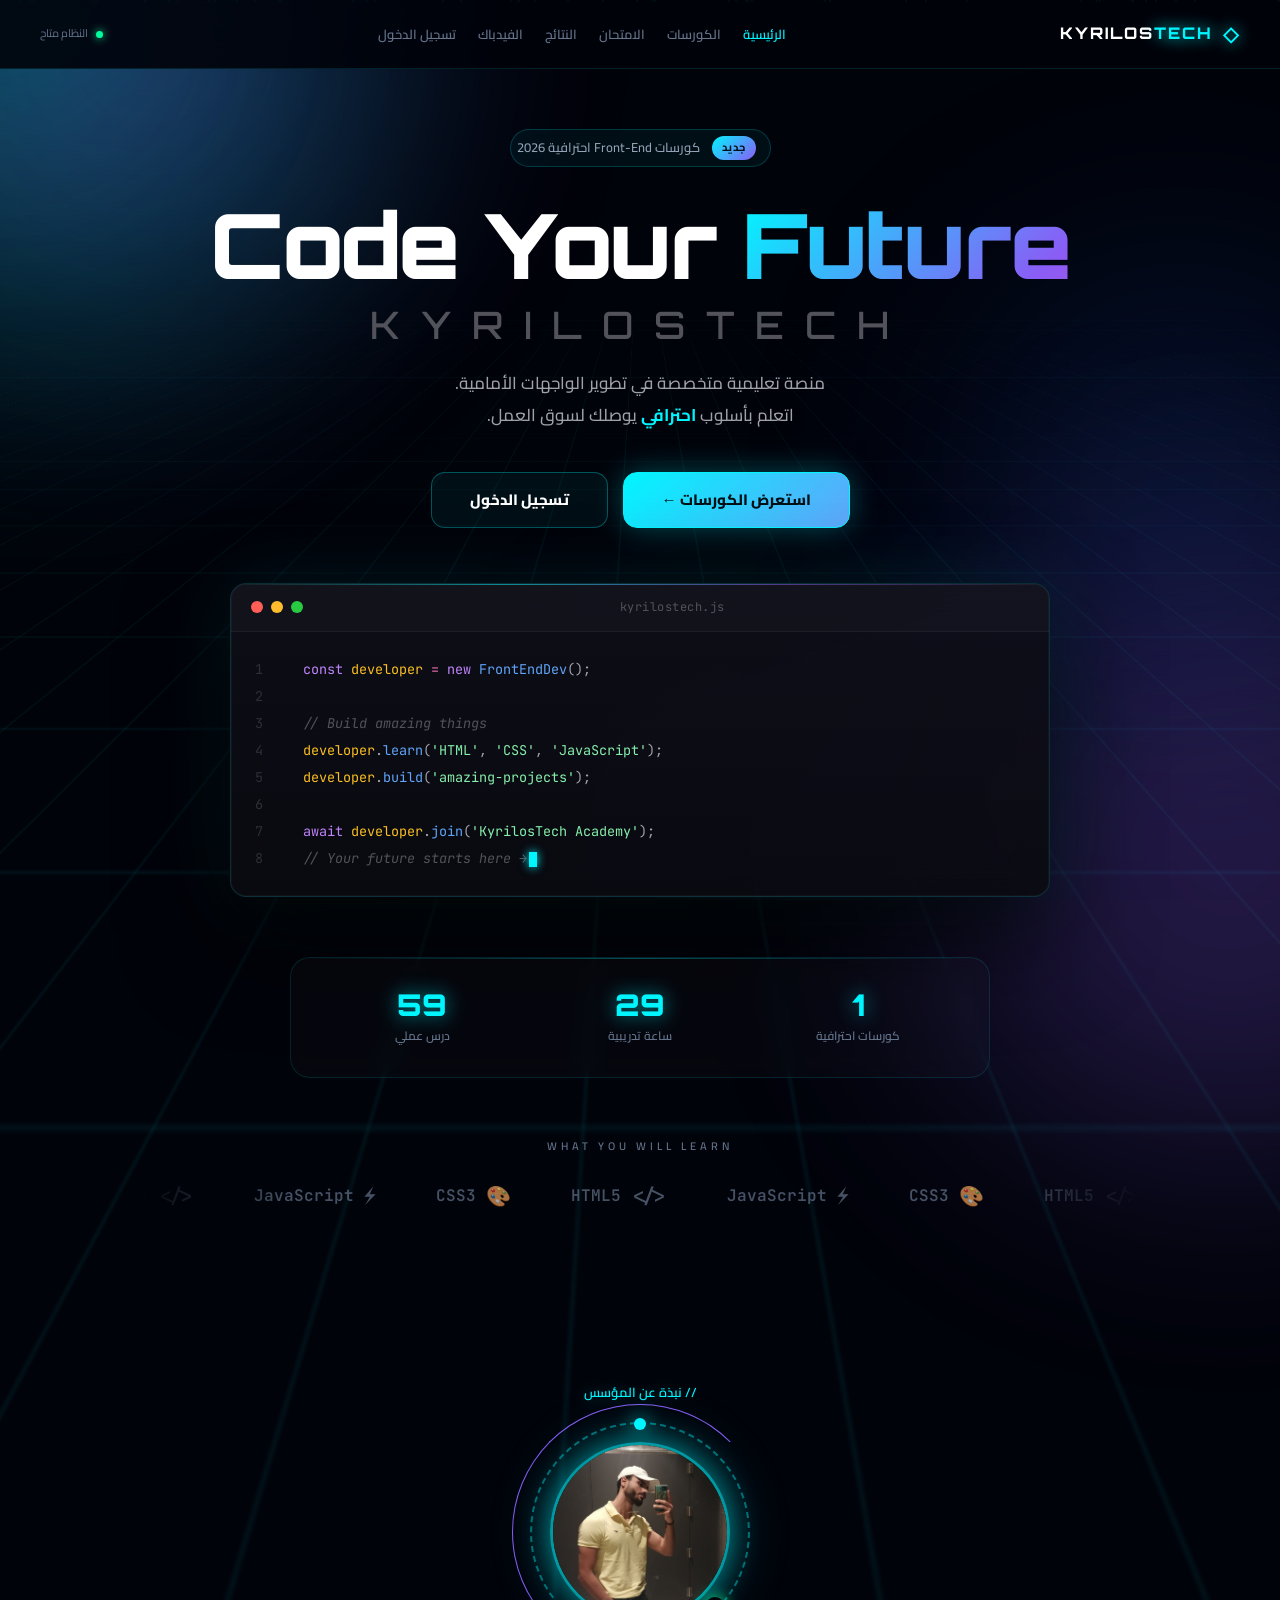
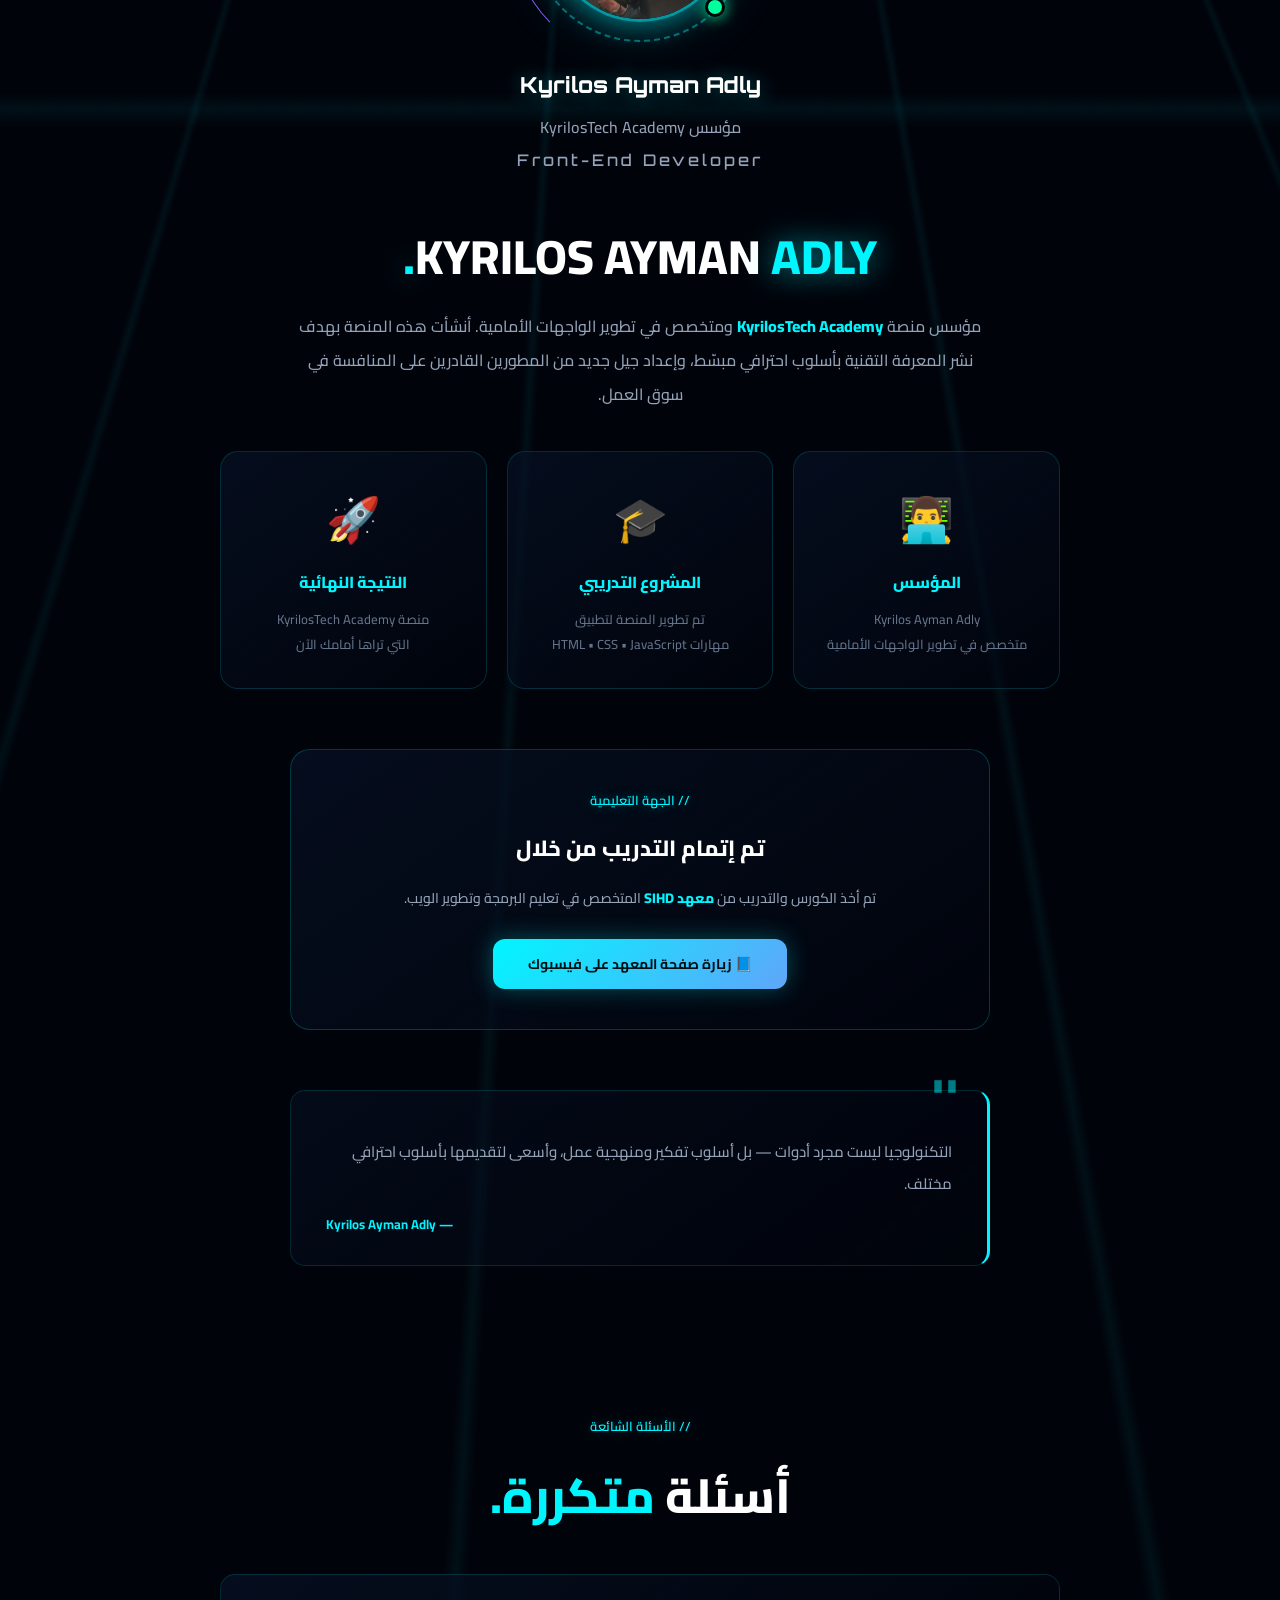
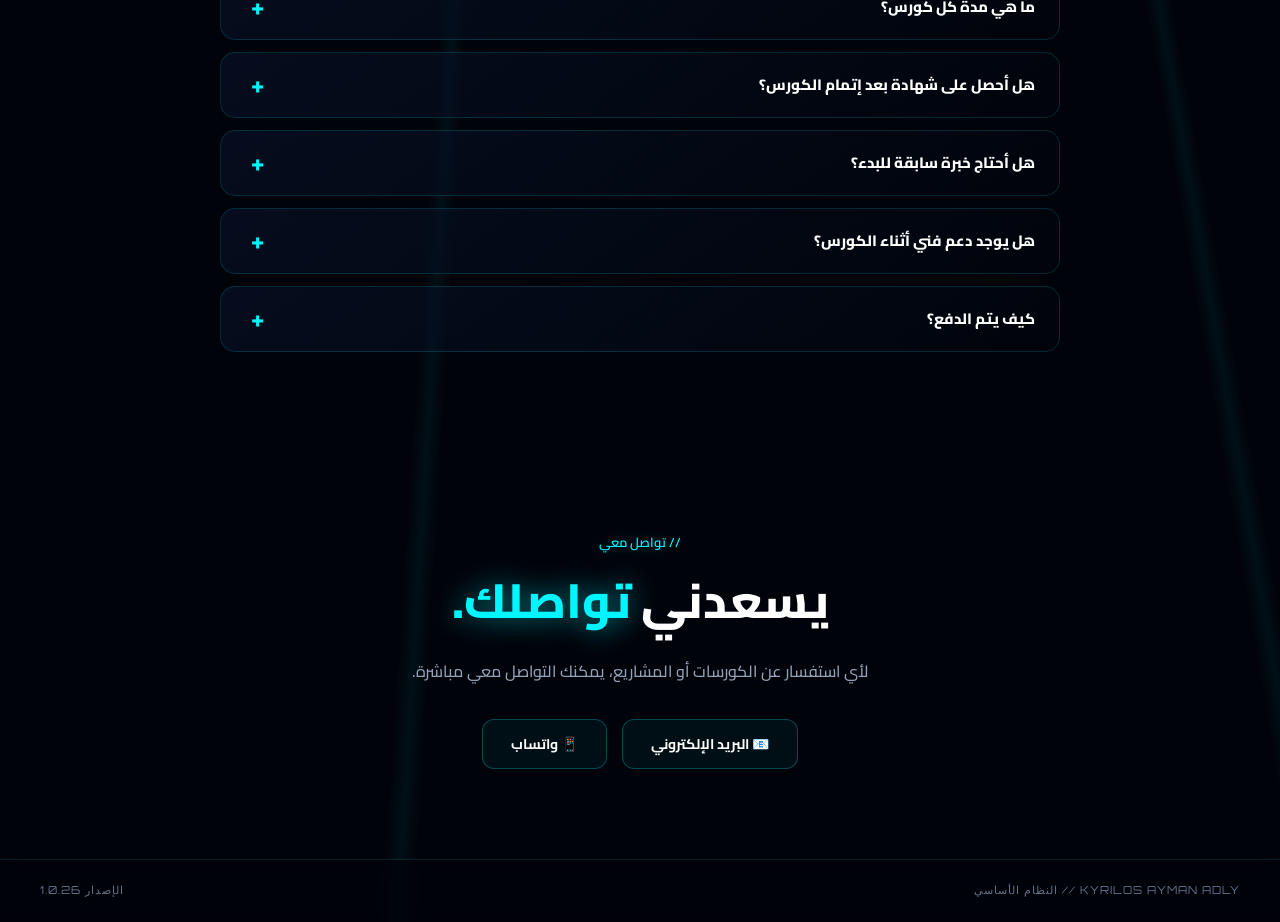
<file: index.html>
<!DOCTYPE html>
<html lang="ar" dir="rtl">
<head>
<meta charset="UTF-8">
<meta name="viewport" content="width=device-width, initial-scale=1.0">
<title>KyrilosTech // الرئيسية</title>
<link rel="icon" href="data:image/svg+xml,<svg xmlns='http://www.w3.org/2000/svg' viewBox='0 0 100 100'><text y='.9em' font-size='90'>◇</text></svg>">
<meta name="description" content="KyrilosTech Academy — منصة تعليمية احترافية لتطوير الواجهات الأمامية.">
<meta name="author" content="Kyrilos Ayman Adly">
<meta name="theme-color" content="#01030a">
<meta property="og:type" content="website">
<meta property="og:locale" content="ar_EG">
<meta property="og:site_name" content="KyrilosTech Academy">
<meta property="og:title" content="KyrilosTech Academy">
<meta property="og:description" content="KyrilosTech Academy — منصة تعليمية احترافية لتطوير الواجهات الأمامية.">
<link rel="preconnect" href="https://fonts.googleapis.com">
<link rel="preconnect" href="https://fonts.gstatic.com" crossorigin>
<link href="https://fonts.googleapis.com/css2?family=Cairo:wght@400;500;600;700;800;900&family=Orbitron:wght@400;500;600;700;800;900&family=JetBrains+Mono:wght@400;500;600;700&display=swap" rel="stylesheet">
<link rel="stylesheet" href="style.css">
</head>
<body>

<div class="background-grid"></div>
<div class="glow glow-cyan"></div>
<div class="glow glow-purple"></div>
<div class="particles" id="particles"></div>
<div class="scanlines"></div>

<div class="cursor-spotlight" id="cursorSpotlight"></div>

<div class="bg-mesh">
    <div class="bg-mesh-1"></div>
    <div class="bg-mesh-2"></div>
    <div class="bg-mesh-3"></div>
</div>

<nav class="navbar">
    <a href="index.html" class="logo">
        <span class="logo-icon">◇</span>
        <span>KYRILOS<span class="logo-accent">TECH</span></span>
    </a>
    <div class="nav-links">
        <a href="index.html" class="active">الرئيسية</a>
        <a href="products.html">الكورسات</a>
        <a href="exam.html">الامتحان</a>
        <a href="grades.html">النتائج</a>
        <a href="feedback.html">الفيدباك</a>
        <a href="login.html" data-login-link>تسجيل الدخول</a>
    </div>
    <div class="nav-status">
        <span class="status-dot"></span>
        النظام متاح
    </div>
</nav>

<main>

<section class="hero-new">
    <div class="hero-new-inner">

        <div class="hero-badge">
            <span class="hero-badge-chip">جديد</span>
            كورسات Front-End احترافية 2026
        </div>

        <h1 class="hero-title">
            <span class="hero-title-line-1">
                Code Your
                <span class="hero-title-grad">Future</span>
            </span>
            <span class="hero-title-line-2">KYRILOSTECH</span>
        </h1>

        <p class="hero-subtitle-new">
            منصة تعليمية متخصصة في تطوير الواجهات الأمامية.
            <br>
            اتعلم بأسلوب <strong>احترافي</strong> يوصلك لسوق العمل.
        </p>

        <div class="hero-buttons">
            <a href="products.html" class="primary-btn">استعرض الكورسات ←</a>
            <a href="login.html" class="secondary-btn">تسجيل الدخول</a>
        </div>

        <div class="code-window">
            <div class="code-window-header">
                <div class="code-window-dots">
                    <span class="code-window-dot code-dot-red"></span>
                    <span class="code-window-dot code-dot-yellow"></span>
                    <span class="code-window-dot code-dot-green"></span>
                </div>
                <span class="code-window-title">kyrilostech.js</span>
            </div>
            <div class="code-window-body">
                <span class="code-line-new"><span class="line-num-new">1</span><span class="code-kw">const</span> <span class="code-var">developer</span> <span class="code-op">=</span> <span class="code-kw">new</span> <span class="code-fn">FrontEndDev</span>();</span>
                <span class="code-line-new"><span class="line-num-new">2</span></span>
                <span class="code-line-new"><span class="line-num-new">3</span><span class="code-cmt">// Build amazing things</span></span>
                <span class="code-line-new"><span class="line-num-new">4</span><span class="code-var">developer</span>.<span class="code-fn">learn</span>(<span class="code-str">'HTML'</span>, <span class="code-str">'CSS'</span>, <span class="code-str">'JavaScript'</span>);</span>
                <span class="code-line-new"><span class="line-num-new">5</span><span class="code-var">developer</span>.<span class="code-fn">build</span>(<span class="code-str">'amazing-projects'</span>);</span>
                <span class="code-line-new"><span class="line-num-new">6</span></span>
                <span class="code-line-new"><span class="line-num-new">7</span><span class="code-kw">await</span> <span class="code-var">developer</span>.<span class="code-fn">join</span>(<span class="code-str">'KyrilosTech Academy'</span>);</span>
                <span class="code-line-new"><span class="line-num-new">8</span><span class="code-cmt">// Your future starts here →</span><span class="code-cursor-new"></span></span>
            </div>
        </div>

        <div class="hero-stats">
            <div class="hero-stat">
                <span class="hero-stat-value" data-count="2">0</span>
                <span class="hero-stat-label">كورسات احترافية</span>
            </div>
            <div class="hero-stat">
                <span class="hero-stat-value" data-count="30">0</span>
                <span class="hero-stat-label">ساعة تدريبية</span>
            </div>
            <div class="hero-stat">
                <span class="hero-stat-value" data-count="60">0</span>
                <span class="hero-stat-label">درس عملي</span>
            </div>
        </div>

        <div class="hero-marquee-wrap">
            <div class="hero-marquee-label">WHAT YOU WILL LEARN</div>
            <div class="hero-marquee" aria-hidden="true">
                <div class="hero-marquee-item"><span>&lt;/&gt;</span> HTML5</div>
                <div class="hero-marquee-item"><span>🎨</span> CSS3</div>
                <div class="hero-marquee-item"><span>⚡</span> JavaScript</div>
                <div class="hero-marquee-item"><span>&lt;/&gt;</span> HTML5</div>
                <div class="hero-marquee-item"><span>🎨</span> CSS3</div>
                <div class="hero-marquee-item"><span>⚡</span> JavaScript</div>
                <div class="hero-marquee-item"><span>&lt;/&gt;</span> HTML5</div>
                <div class="hero-marquee-item"><span>🎨</span> CSS3</div>
                <div class="hero-marquee-item"><span>⚡</span> JavaScript</div>
                <div class="hero-marquee-item"><span>&lt;/&gt;</span> HTML5</div>
                <div class="hero-marquee-item"><span>🎨</span> CSS3</div>
                <div class="hero-marquee-item"><span>⚡</span> JavaScript</div>
            </div>
        </div>

    </div>
</section>

<section class="simple-section">
    <div class="section-label">// نبذة عن المؤسس</div>

    <div class="founder-card">
        <div class="founder-photo-wrapper">
            <div class="photo-ring"></div>
            <div class="photo-ring photo-ring-2"></div>
            <div class="founder-photo">
                <img src="images/kyrilos.jpg" alt="Kyrilos Ayman Adly" onerror="this.parentElement.innerHTML='👨‍💻';">
            </div>
            <span class="photo-status"></span>
        </div>
        <h3 class="founder-name">Kyrilos Ayman Adly</h3>
        <p class="founder-title">مؤسس KyrilosTech Academy</p>
        <p class="founder-role">Front-End Developer</p>
    </div>

    <h2>KYRILOS AYMAN <span>ADLY.</span></h2>

    <p class="about-intro">
        مؤسس منصة <strong>KyrilosTech Academy</strong> ومتخصص في
        تطوير الواجهات الأمامية. أنشأت هذه المنصة بهدف نشر المعرفة
        التقنية بأسلوب احترافي مبسّط، وإعداد جيل جديد من المطورين
        القادرين على المنافسة في سوق العمل.
    </p>

    <div class="about-cards">
        <div class="about-card">
            <div class="about-icon">👨‍💻</div>
            <h3>المؤسس</h3>
            <p>Kyrilos Ayman Adly<br>متخصص في تطوير الواجهات الأمامية</p>
        </div>
        <div class="about-card">
            <div class="about-icon">🎓</div>
            <h3>المشروع التدريبي</h3>
            <p>تم تطوير المنصة لتطبيق<br>مهارات HTML • CSS • JavaScript</p>
        </div>
        <div class="about-card">
            <div class="about-icon">🚀</div>
            <h3>النتيجة النهائية</h3>
            <p>منصة KyrilosTech Academy<br>التي تراها أمامك الآن</p>
        </div>
    </div>

    <div class="institute-section">
        <div class="section-label">// الجهة التعليمية</div>
        <h3>تم إتمام التدريب من خلال</h3>
        <p>
            تم أخذ الكورس والتدريب من <strong>معهد SIHD</strong> المتخصص في
            تعليم البرمجة وتطوير الويب.
        </p>
        <a href="https://www.facebook.com/SIHDegy/" target="_blank" rel="noopener" class="institute-btn">
            📘 زيارة صفحة المعهد على فيسبوك
        </a>
    </div>

    <div class="about-quote">
        <span class="quote-mark">"</span>
        <p>
            التكنولوجيا ليست مجرد أدوات — بل أسلوب تفكير
            ومنهجية عمل، وأسعى لتقديمها بأسلوب احترافي مختلف.
        </p>
        <span class="quote-author">— Kyrilos Ayman Adly</span>
    </div>
</section>

<section class="faq-section">
    <div class="section-label">// الأسئلة الشائعة</div>
    <h2>أسئلة <span>متكررة.</span></h2>

    <div class="faq-list">
        <div class="faq-item">
            <div class="faq-question">ما هي مدة كل كورس؟</div>
            <div class="faq-answer"><div class="faq-answer-inner">
                كورس HTML & CSS مدته 12 ساعة، وكورس JavaScript مدته 18 ساعة.
                يمكنك التعلم في أي وقت ومن أي مكان.
            </div></div>
        </div>
        <div class="faq-item">
            <div class="faq-question">هل أحصل على شهادة بعد إتمام الكورس؟</div>
            <div class="faq-answer"><div class="faq-answer-inner">
                نعم! بعد اجتياز الامتحان النهائي بنسبة 60% أو أكثر،
                يمكنك تحميل شهادة الإتمام من صفحة النتائج.
            </div></div>
        </div>
        <div class="faq-item">
            <div class="faq-question">هل أحتاج خبرة سابقة للبدء؟</div>
            <div class="faq-answer"><div class="faq-answer-inner">
                لا! الكورسات مصممة للمبتدئين من الصفر،
                وسيتم شرح كل مفهوم خطوة بخطوة بأسلوب مبسّط.
            </div></div>
        </div>
        <div class="faq-item">
            <div class="faq-question">هل يوجد دعم فني أثناء الكورس؟</div>
            <div class="faq-answer"><div class="faq-answer-inner">
                بالتأكيد! يمكنك التواصل معي مباشرة عبر الواتساب أو البريد الإلكتروني.
            </div></div>
        </div>
        <div class="faq-item">
            <div class="faq-question">كيف يتم الدفع؟</div>
            <div class="faq-answer"><div class="faq-answer-inner">
                يمكن الدفع عبر فودافون كاش أو InstaPay أو تحويل بنكي.
                للتفاصيل تواصل معي عبر الواتساب.
            </div></div>
        </div>
    </div>
</section>

<section class="simple-section">
    <div class="section-label">// تواصل معي</div>
    <h2>يسعدني <span>تواصلك.</span></h2>
    <p>لأي استفسار عن الكورسات أو المشاريع، يمكنك التواصل معي مباشرة.</p>
    <div class="contact-links">
        <a href="mailto:kyrilosayman12@gmail.com" class="contact-btn">📧 البريد الإلكتروني</a>
        <a href="https://wa.me/201208495571" target="_blank" class="contact-btn">📱 واتساب</a>
    </div>
</section>

</main>

<footer>
    <span>KYRILOS AYMAN ADLY // النظام الأساسي</span>
    <span>الإصدار 1.0.26</span>
</footer>

<script src="firebase-config.js"></script>
<script src="script.js"></script>
<script type="module" src="firebase-service.js"></script>

<script>
// ===== Counters =====
(function () {
    var counters = document.querySelectorAll('[data-count]');
    if (!counters.length) return;
    var started = false;

    function run() {
        if (started) return;
        started = true;

        counters.forEach(function (el) {
            var target = parseInt(el.getAttribute('data-count'));
            var prefix = el.getAttribute('data-prefix') || '';
            var suffix = el.getAttribute('data-suffix') || '';
            var duration = 1800;
            var t0 = null;

            function update(t) {
                if (!t0) t0 = t;
                var p = Math.min((t - t0) / duration, 1);
                var eased = 1 - Math.pow(2, -10 * p);
                var value = Math.floor(eased * target);
                el.textContent = prefix + value + suffix;
                if (p < 1) requestAnimationFrame(update);
            }
            requestAnimationFrame(update);
        });
    }

    setTimeout(run, 1200);
})();

// ===== Cursor Spotlight =====
(function () {
    var spotlight = document.getElementById('cursorSpotlight');
    if (!spotlight) return;
    var mx = 0, my = 0, sx = 0, sy = 0;

    document.addEventListener('mousemove', function (e) {
        mx = e.clientX;
        my = e.clientY;
    });

    function loop() {
        sx += (mx - sx) * 0.08;
        sy += (my - sy) * 0.08;
        spotlight.style.left = sx + 'px';
        spotlight.style.top = sy + 'px';
        requestAnimationFrame(loop);
    }
    loop();
})();
</script>

</body>
</html>
</file>
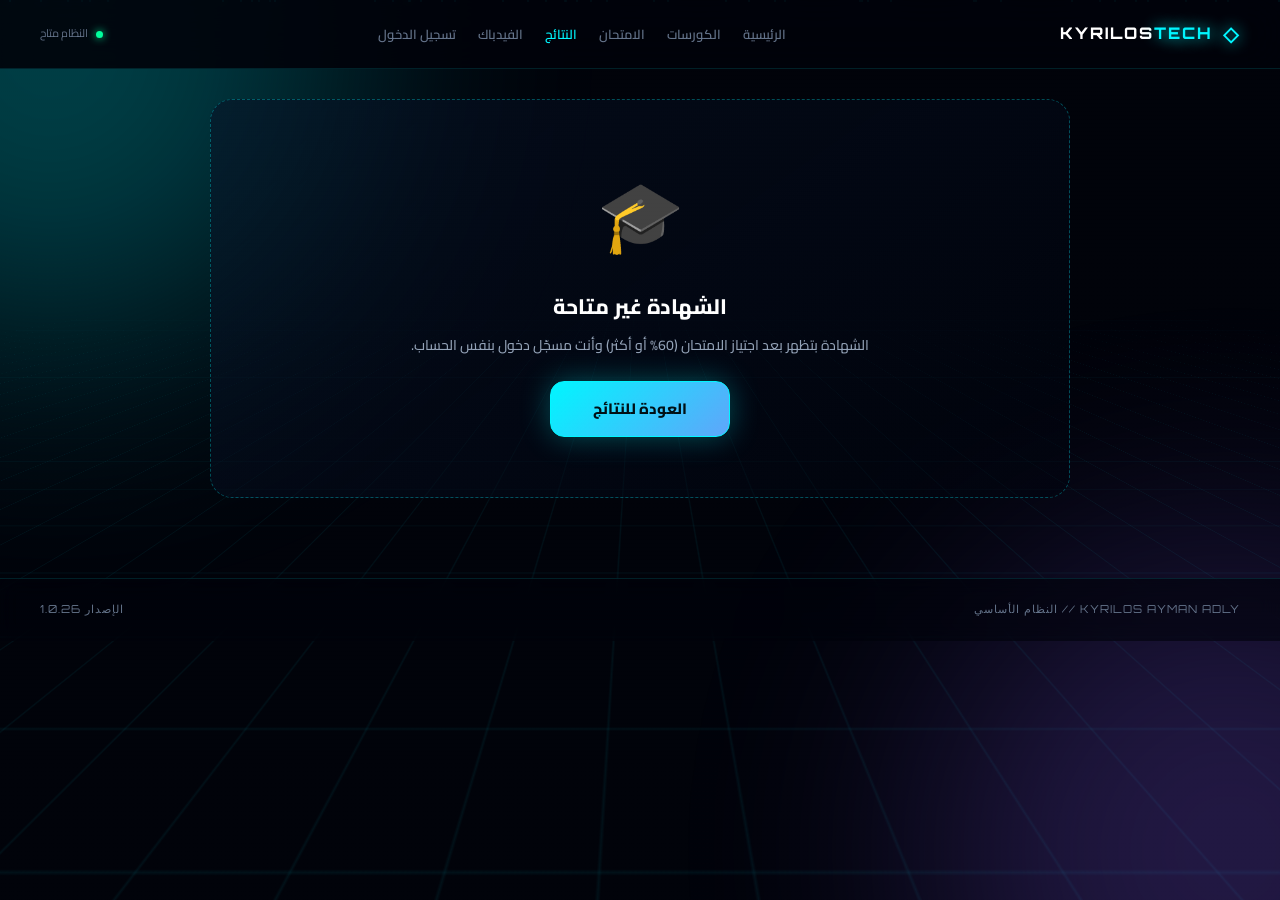
<file: certificate.html>
<!DOCTYPE html>
<html lang="ar" dir="rtl">
<head>
<meta charset="UTF-8">
<meta name="viewport" content="width=device-width, initial-scale=1.0">
<title>KyrilosTech // الشهادة</title>
<link rel="icon" href="data:image/svg+xml,<svg xmlns='http://www.w3.org/2000/svg' viewBox='0 0 100 100'><text y='.9em' font-size='90'>◇</text></svg>">
<meta name="author" content="Kyrilos Ayman Adly">
<meta name="theme-color" content="#01030a">
<meta name="description" content="شهادة إتمام الكورس من KyrilosTech Academy">
<meta property="og:type" content="website">
<meta property="og:locale" content="ar_EG">
<meta property="og:site_name" content="KyrilosTech Academy">
<meta property="og:title" content="KyrilosTech Academy">
<meta property="og:description" content="شهادة إتمام الكورس من KyrilosTech Academy">
<meta name="robots" content="noindex">
<link rel="preconnect" href="https://fonts.googleapis.com">
<link rel="preconnect" href="https://fonts.gstatic.com" crossorigin>
<link href="https://fonts.googleapis.com/css2?family=Cairo:wght@400;500;600;700;800;900&family=Orbitron:wght@400;500;600;700;800;900&display=swap" rel="stylesheet">
<link rel="stylesheet" href="style.css">
<style>
.cert-wrap { max-width: 900px; margin: 0 auto; padding: 30px 20px 80px; position: relative; z-index: 5; }
.cert {
    padding: 50px 40px; text-align: center;
    background: linear-gradient(145deg, rgba(7,18,38,0.95), rgba(1,5,15,0.9));
    border: 2px solid rgba(0,246,255,0.45);
    border-radius: 24px;
    box-shadow: 0 0 60px rgba(0,246,255,0.15);
    outline: 1px dashed rgba(139,92,246,0.5); outline-offset: -14px;
}
.cert-logo { font-family: 'Orbitron', sans-serif; font-weight: 800; letter-spacing: 3px; color: var(--cyan); margin-bottom: 25px; }
.cert h1 { font-size: clamp(26px, 5vw, 42px); font-weight: 900; margin-bottom: 25px; }
.cert .small { color: var(--text-mute); font-size: 14px; margin-bottom: 10px; }
.cert .student { font-size: clamp(26px, 5vw, 40px); font-weight: 900; color: #fbbf24; margin: 10px 0 25px; text-shadow: 0 0 25px rgba(251,191,36,0.4); }
.cert .course { font-size: clamp(20px, 4vw, 30px); font-weight: 800; color: var(--cyan); margin: 10px 0 20px; }
.cert .meta { color: var(--text-dim); font-size: 14px; line-height: 2; margin-bottom: 30px; }
.cert .sign { margin-top: 30px; font-family: 'Orbitron', sans-serif; font-size: 13px; color: var(--text-dim); }
.cert-actions { display: flex; gap: 15px; justify-content: center; flex-wrap: wrap; margin-top: 30px; }
@media print {
    body { background: #fff !important; color: #000 !important; }
    .navbar, footer, .background-grid, .glow, .particles, .scanlines, .cert-actions,
    .back-to-top, .scroll-progress, .mobile-menu, .hamburger-btn { display: none !important; }
    .cert { background: #fff; border: 3px solid #0891b2; box-shadow: none; outline-color: #8b5cf6; }
    .cert h1, .cert .meta, .cert .small, .cert .sign { color: #111 !important; }
    .cert .course, .cert .cert-logo { color: #0891b2 !important; }
    .cert .student { color: #b45309 !important; text-shadow: none; }
}
</style>
</head>
<body>

<div class="background-grid"></div>
<div class="glow glow-cyan"></div>
<div class="glow glow-purple"></div>
<div class="particles" id="particles"></div>
<div class="scanlines"></div>

<nav class="navbar">
    <a href="index.html" class="logo">
        <span class="logo-icon">◇</span>
        <span>KYRILOS<span class="logo-accent">TECH</span></span>
    </a>
    <div class="nav-links">
        <a href="index.html">الرئيسية</a>
        <a href="products.html">الكورسات</a>
        <a href="exam.html">الامتحان</a>
        <a href="grades.html" class="active">النتائج</a>
        <a href="feedback.html">الفيدباك</a>
        <a href="login.html" data-login-link>تسجيل الدخول</a>
    </div>
    <div class="nav-status">
        <span class="status-dot"></span>
        النظام متاح
    </div>
</nav>

<main>
<div class="cert-wrap" id="certWrap"></div>
</main>

<footer>
    <span>KYRILOS AYMAN ADLY // النظام الأساسي</span>
    <span>الإصدار 1.0.26</span>
</footer>

<script src="firebase-config.js"></script>
<script src="script.js"></script>
<script type="module" src="firebase-service.js"></script>
<script>
(function () {
    var wrap = document.getElementById('certWrap');
    function esc(s) { return window.KT ? KT.escapeHtml(s) : String(s); }
    function unavailable() {
        wrap.innerHTML = '<div class="empty-state"><div class="empty-icon">🎓</div>' +
            '<div class="empty-title">الشهادة غير متاحة</div>' +
            '<p class="empty-text">الشهادة بتظهر بعد اجتياز الامتحان (60% أو أكثر) وأنت مسجّل دخول بنفس الحساب.</p>' +
            '<a href="grades.html" class="exam-btn">العودة للنتائج</a></div>';
    }
    var id = new URLSearchParams(location.search).get('d');
    KT.ready.then(function (user) {
        if (!user || !id) return unavailable();
        return KT.getStore().getResult(id).then(function (r) {
            if (!r || !r.passed) return unavailable();
            var dateStr = new Date(r.date).toLocaleDateString('ar-EG', { year: 'numeric', month: 'long', day: 'numeric' });
            wrap.innerHTML =
                '<div class="cert">' +
                '<div class="cert-logo">◇ KYRILOSTECH ACADEMY</div>' +
                '<h1>شهادة إتمام كورس</h1>' +
                '<div class="small">تشهد KyrilosTech Academy بأن</div>' +
                '<div class="student">' + esc(user.name) + '</div>' +
                '<div class="small">قد اجتاز بنجاح امتحان كورس</div>' +
                '<div class="course">' + esc(r.courseName) + '</div>' +
                '<div class="meta">بنتيجة ' + Number(r.percentage) + '% (' + Number(r.correct) + ' من ' + Number(r.total) + ')<br>بتاريخ ' + dateStr + '</div>' +
                '<div class="sign">KYRILOS AYMAN ADLY — Founder</div>' +
                '</div>' +
                '<div class="cert-actions">' +
                '<button class="exam-btn" type="button" onclick="window.print()">🖨️ طباعة / حفظ PDF</button>' +
                '<a class="exam-btn secondary" href="grades.html">العودة للنتائج</a></div>';
        });
    }).catch(unavailable);
})();
</script>
</body>
</html>
</file>
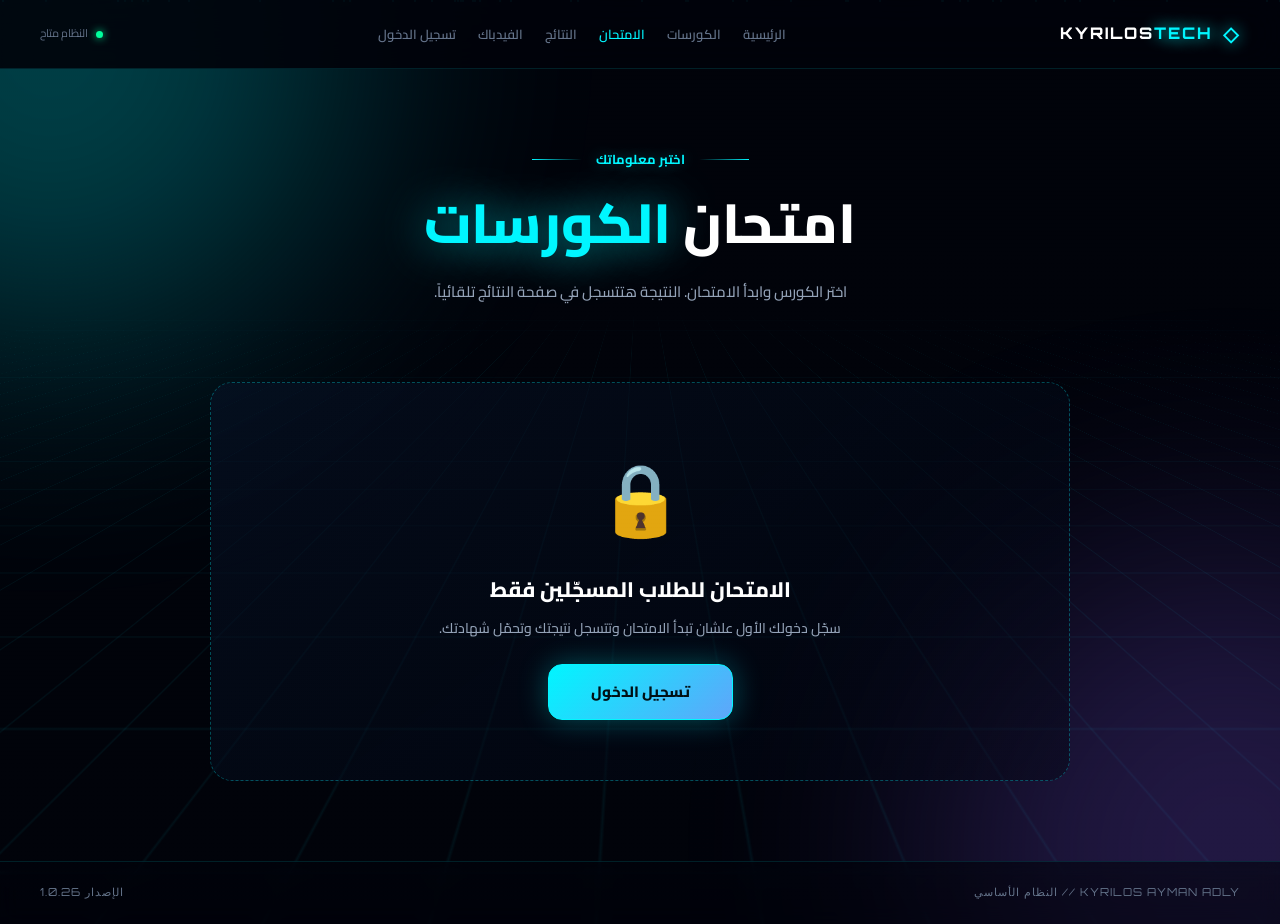
<file: exam.html>
<!DOCTYPE html>
<html lang="ar" dir="rtl">
<head>
<meta charset="UTF-8">
<meta name="viewport" content="width=device-width, initial-scale=1.0">
<title>KyrilosTech // الامتحان</title>
<link rel="icon" href="data:image/svg+xml,<svg xmlns='http://www.w3.org/2000/svg' viewBox='0 0 100 100'><text y='.9em' font-size='90'>◇</text></svg>">
<meta name="author" content="Kyrilos Ayman Adly">
<meta name="theme-color" content="#01030a">
<meta name="description" content="امتحانات تفاعلية لكورسات HTML & CSS و JavaScript">
<meta property="og:type" content="website">
<meta property="og:locale" content="ar_EG">
<meta property="og:site_name" content="KyrilosTech Academy">
<meta property="og:title" content="KyrilosTech Academy">
<meta property="og:description" content="امتحانات تفاعلية لكورسات HTML & CSS و JavaScript">
<link rel="preconnect" href="https://fonts.googleapis.com">
<link rel="preconnect" href="https://fonts.gstatic.com" crossorigin>
<link href="https://fonts.googleapis.com/css2?family=Cairo:wght@400;500;600;700;800;900&family=Orbitron:wght@400;500;600;700;800;900&display=swap" rel="stylesheet">
<link rel="stylesheet" href="style.css">
</head>
<body>

<div class="background-grid"></div>
<div class="glow glow-cyan"></div>
<div class="glow glow-purple"></div>
<div class="particles" id="particles"></div>
<div class="scanlines"></div>

<nav class="navbar">
    <a href="index.html" class="logo">
        <span class="logo-icon">◇</span>
        <span>KYRILOS<span class="logo-accent">TECH</span></span>
    </a>
    <div class="nav-links">
        <a href="index.html">الرئيسية</a>
        <a href="products.html">الكورسات</a>
        <a href="exam.html" class="active">الامتحان</a>
        <a href="grades.html">النتائج</a>
        <a href="feedback.html">الفيدباك</a>
        <a href="login.html" data-login-link>تسجيل الدخول</a>
    </div>
    <div class="nav-status">
        <span class="status-dot"></span>
        النظام متاح
    </div>
</nav>

<main>

<section class="page-header">
    <div class="system-label">
        <span class="line"></span>
        اختبر معلوماتك
        <span class="line"></span>
    </div>
    <h1>امتحان <span class="accent">الكورسات</span></h1>
    <p>اختر الكورس وابدأ الامتحان. النتيجة هتتسجل في صفحة النتائج تلقائياً.</p>
</section>

<div class="exam-container">

    <div class="course-selector" id="courseSelector">
        <button class="course-select-btn active" data-course="htmlcss" type="button">HTML & CSS</button>
        <button class="course-select-btn" data-course="javascript" type="button">JavaScript</button>
    </div>

    <div class="exam-header" id="examHeader" style="display: none;">
        <div>
            <div class="exam-title" id="examTitle">امتحان HTML & CSS</div>
            <div class="exam-progress-text" id="progressText">تم الإجابة على 0 من 10</div>
        </div>
        <div class="exam-timer" id="timer">10:00</div>
    </div>

    <div id="questionsContainer"></div>

    <div class="exam-actions" id="examActions" style="display: none;">
        <button class="exam-btn" id="submitBtn" type="button">تسليم الامتحان</button>
        <button class="exam-btn secondary" id="resetBtn" type="button">إعادة</button>
    </div>

    <div id="resultContainer"></div>

</div>

</main>

<footer>
    <span>KYRILOS AYMAN ADLY // النظام الأساسي</span>
    <span>الإصدار 1.0.26</span>
</footer>

<script src="firebase-config.js"></script>
<script src="script.js"></script>
<script type="module" src="firebase-service.js"></script>
</body>
</html>
</file>
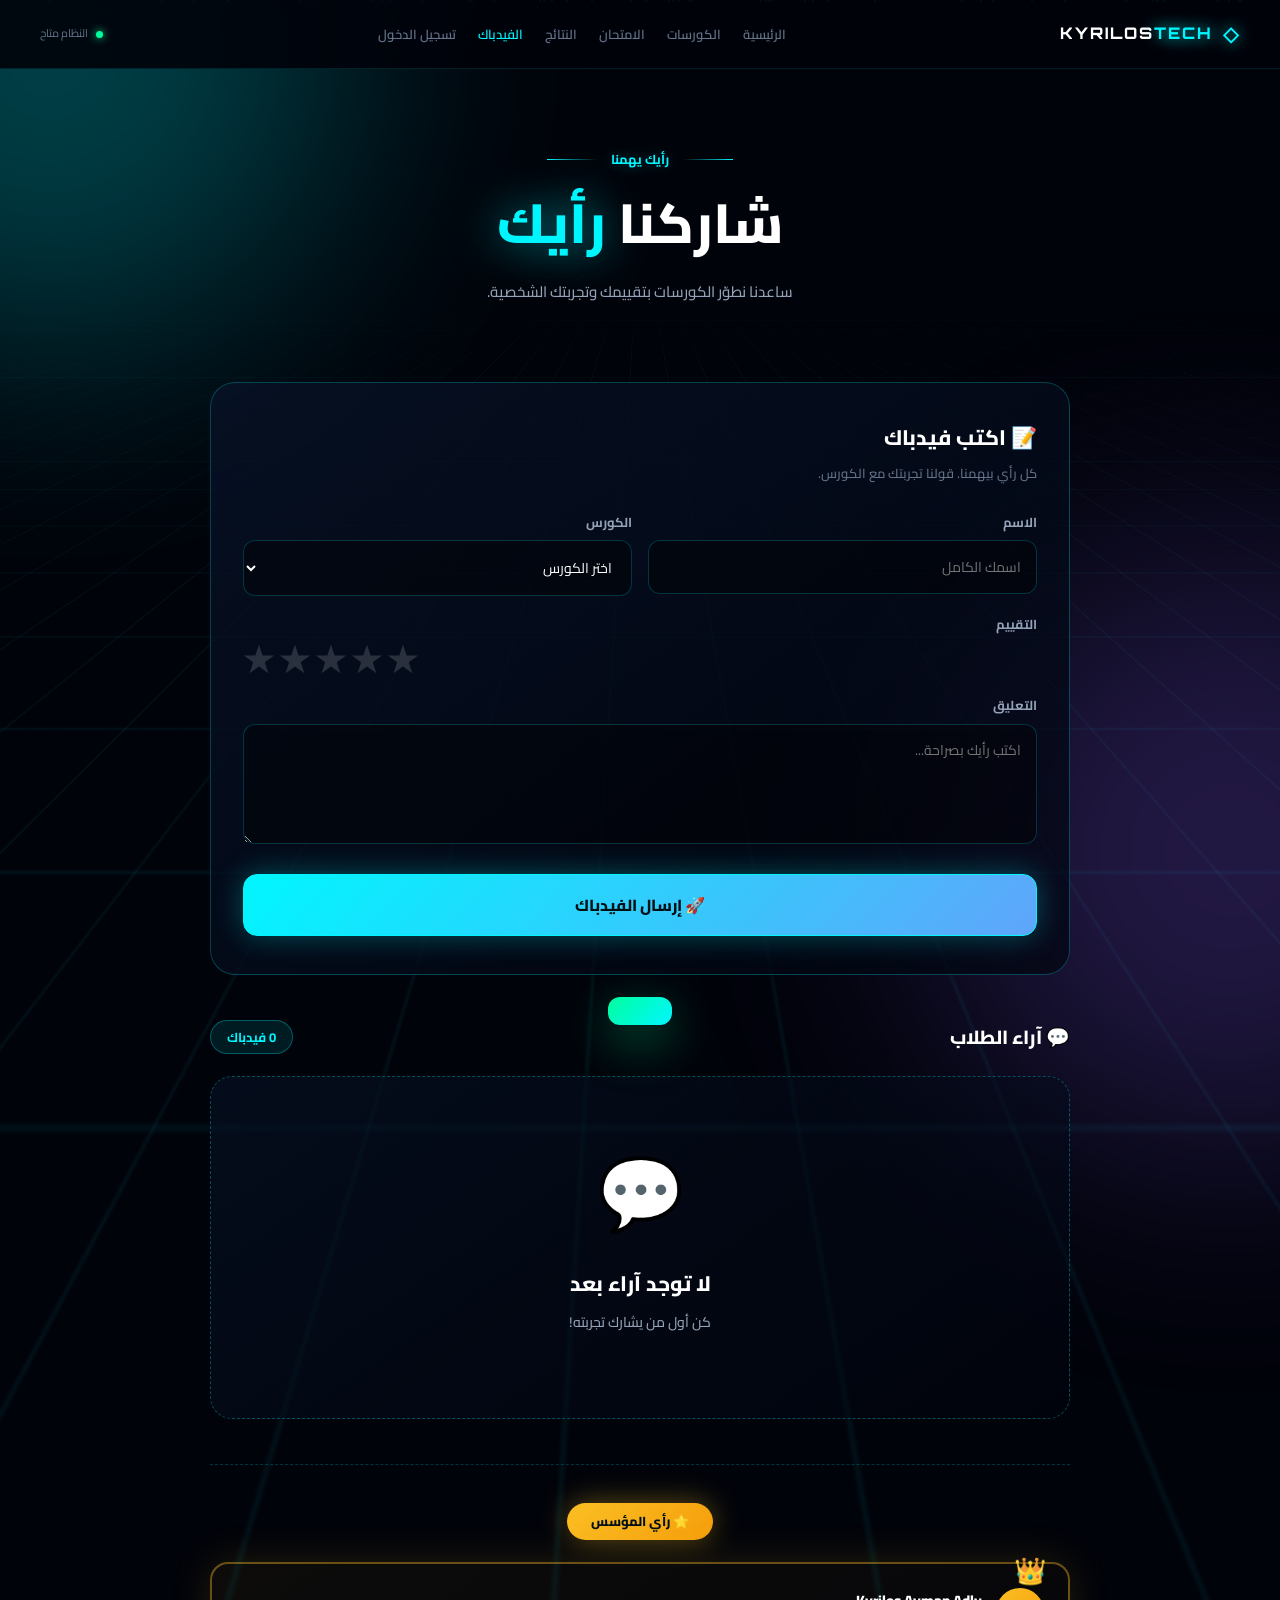
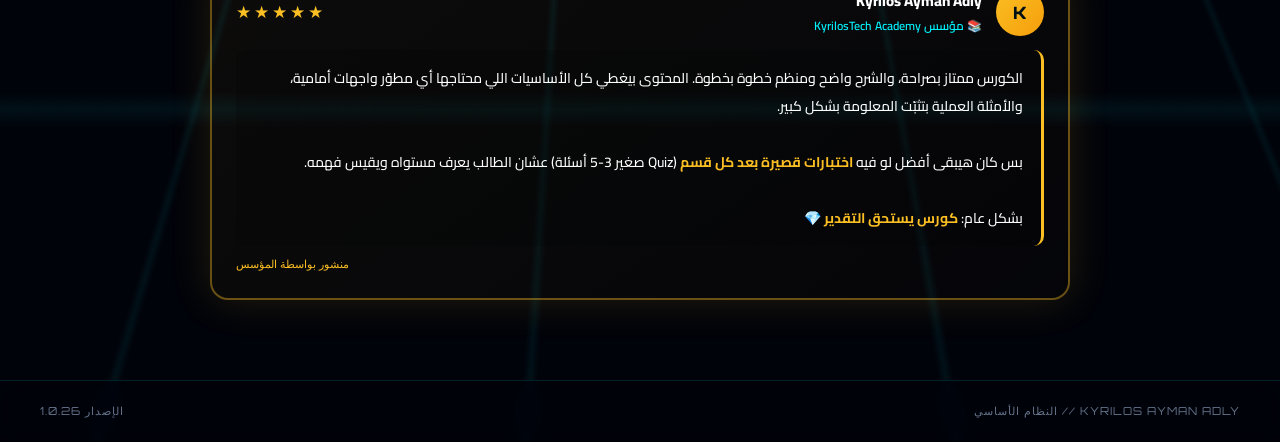
<file: feedback.html>
<!DOCTYPE html>
<html lang="ar" dir="rtl">
<head>
<meta charset="UTF-8">
<meta name="viewport" content="width=device-width, initial-scale=1.0">
<title>KyrilosTech // الفيدباك</title>
<link rel="icon" href="data:image/svg+xml,<svg xmlns='http://www.w3.org/2000/svg' viewBox='0 0 100 100'><text y='.9em' font-size='90'>◇</text></svg>">
<meta name="author" content="Kyrilos Ayman Adly">
<meta name="theme-color" content="#01030a">
<meta name="description" content="شارك رأيك وتقييمك لكورسات KyrilosTech Academy">
<meta property="og:type" content="website">
<meta property="og:locale" content="ar_EG">
<meta property="og:site_name" content="KyrilosTech Academy">
<meta property="og:title" content="KyrilosTech Academy">
<meta property="og:description" content="شارك رأيك وتقييمك لكورسات KyrilosTech Academy">
<link rel="preconnect" href="https://fonts.googleapis.com">
<link rel="preconnect" href="https://fonts.gstatic.com" crossorigin>
<link href="https://fonts.googleapis.com/css2?family=Cairo:wght@400;500;600;700;800;900&family=Orbitron:wght@400;500;600;700;800;900&display=swap" rel="stylesheet">
<link rel="stylesheet" href="style.css">
</head>
<body>

<div class="background-grid"></div>
<div class="glow glow-cyan"></div>
<div class="glow glow-purple"></div>
<div class="particles" id="particles"></div>
<div class="scanlines"></div>

<nav class="navbar">
    <a href="index.html" class="logo">
        <span class="logo-icon">◇</span>
        <span>KYRILOS<span class="logo-accent">TECH</span></span>
    </a>
    <div class="nav-links">
        <a href="index.html">الرئيسية</a>
        <a href="products.html">الكورسات</a>
        <a href="exam.html">الامتحان</a>
        <a href="grades.html">النتائج</a>
        <a href="feedback.html" class="active">الفيدباك</a>
        <a href="login.html" data-login-link>تسجيل الدخول</a>
    </div>
    <div class="nav-status">
        <span class="status-dot"></span>
        النظام متاح
    </div>
</nav>

<main>

<section class="page-header">
    <div class="system-label">
        <span class="line"></span>
        رأيك يهمنا
        <span class="line"></span>
    </div>
    <h1>شاركنا <span class="accent">رأيك</span></h1>
    <p>ساعدنا نطوّر الكورسات بتقييمك وتجربتك الشخصية.</p>
</section>

<div class="feedback-container">

    <div class="feedback-form-card">
        <div class="form-title">📝 اكتب فيدباك</div>
        <p class="form-subtitle">كل رأي بيهمنا. قولنا تجربتك مع الكورس.</p>

        <form id="feedbackForm">
            <div class="form-row">
                <div class="form-group">
                    <label for="name">الاسم</label>
                    <input type="text" id="name" placeholder="اسمك الكامل" maxlength="60" required>
                </div>
                <div class="form-group">
                    <label for="course">الكورس</label>
                    <select id="course" required>
                        <option value="">اختر الكورس</option>
                        <option value="HTML & CSS">HTML & CSS</option>
                        <option value="JavaScript">JavaScript</option>
                    </select>
                </div>
            </div>

            <div class="form-group" style="margin-bottom:18px;">
                <label>التقييم</label>
                <div class="rating-stars">
                    <input type="radio" id="star5" name="rating" value="5">
                    <label for="star5">★</label>
                    <input type="radio" id="star4" name="rating" value="4">
                    <label for="star4">★</label>
                    <input type="radio" id="star3" name="rating" value="3">
                    <label for="star3">★</label>
                    <input type="radio" id="star2" name="rating" value="2">
                    <label for="star2">★</label>
                    <input type="radio" id="star1" name="rating" value="1">
                    <label for="star1">★</label>
                </div>
            </div>

            <div class="form-group">
                <label for="comment">التعليق</label>
                <textarea id="comment" placeholder="اكتب رأيك بصراحة..." maxlength="1000" required></textarea>
            </div>

            <button type="submit" class="submit-feedback-btn">🚀 إرسال الفيدباك</button>
        </form>
    </div>

    <div class="feedback-list-header">
        <h3>💬 آراء الطلاب</h3>
        <span class="feedback-count" id="feedbackCount">0 فيدباك</span>
    </div>

    <div class="feedback-list" id="feedbackList"></div>

    <div class="founder-review">
        <div class="founder-review-header">
            <span class="founder-review-badge">⭐ رأي المؤسس</span>
        </div>
        <div class="feedback-item founder-feedback-item">
            <div class="feedback-header">
                <div class="feedback-avatar" style="background: linear-gradient(135deg, #fbbf24, #f59e0b);">K</div>
                <div class="feedback-user">
                    <div class="feedback-name">Kyrilos Ayman Adly</div>
                    <div class="feedback-course">📚 مؤسس KyrilosTech Academy</div>
                </div>
                <div class="feedback-rating">
                    <span class="star">★</span><span class="star">★</span>
                    <span class="star">★</span><span class="star">★</span>
                    <span class="star">★</span>
                </div>
            </div>
            <div class="feedback-comment">
                الكورس ممتاز بصراحة، والشرح واضح ومنظم خطوة بخطوة.
                المحتوى بيغطي كل الأساسيات اللي محتاجها أي مطوّر واجهات أمامية،
                والأمثلة العملية بتثبّت المعلومة بشكل كبير.
                <br><br>
                بس كان هيبقى أفضل لو فيه <strong>اختبارات قصيرة بعد كل قسم</strong>
                (Quiz صغير 3-5 أسئلة) عشان الطالب يعرف مستواه ويقيس فهمه.
                <br><br>
                بشكل عام: <strong>كورس يستحق التقدير</strong> 💎
            </div>
            <div class="feedback-date">منشور بواسطة المؤسس</div>
        </div>
    </div>

</div>

</main>

<footer>
    <span>KYRILOS AYMAN ADLY // النظام الأساسي</span>
    <span>الإصدار 1.0.26</span>
</footer>

<div class="toast" id="toast"></div>

<script src="firebase-config.js"></script>
<script src="script.js"></script>
<script type="module" src="firebase-service.js"></script>
</body>
</html>
</file>
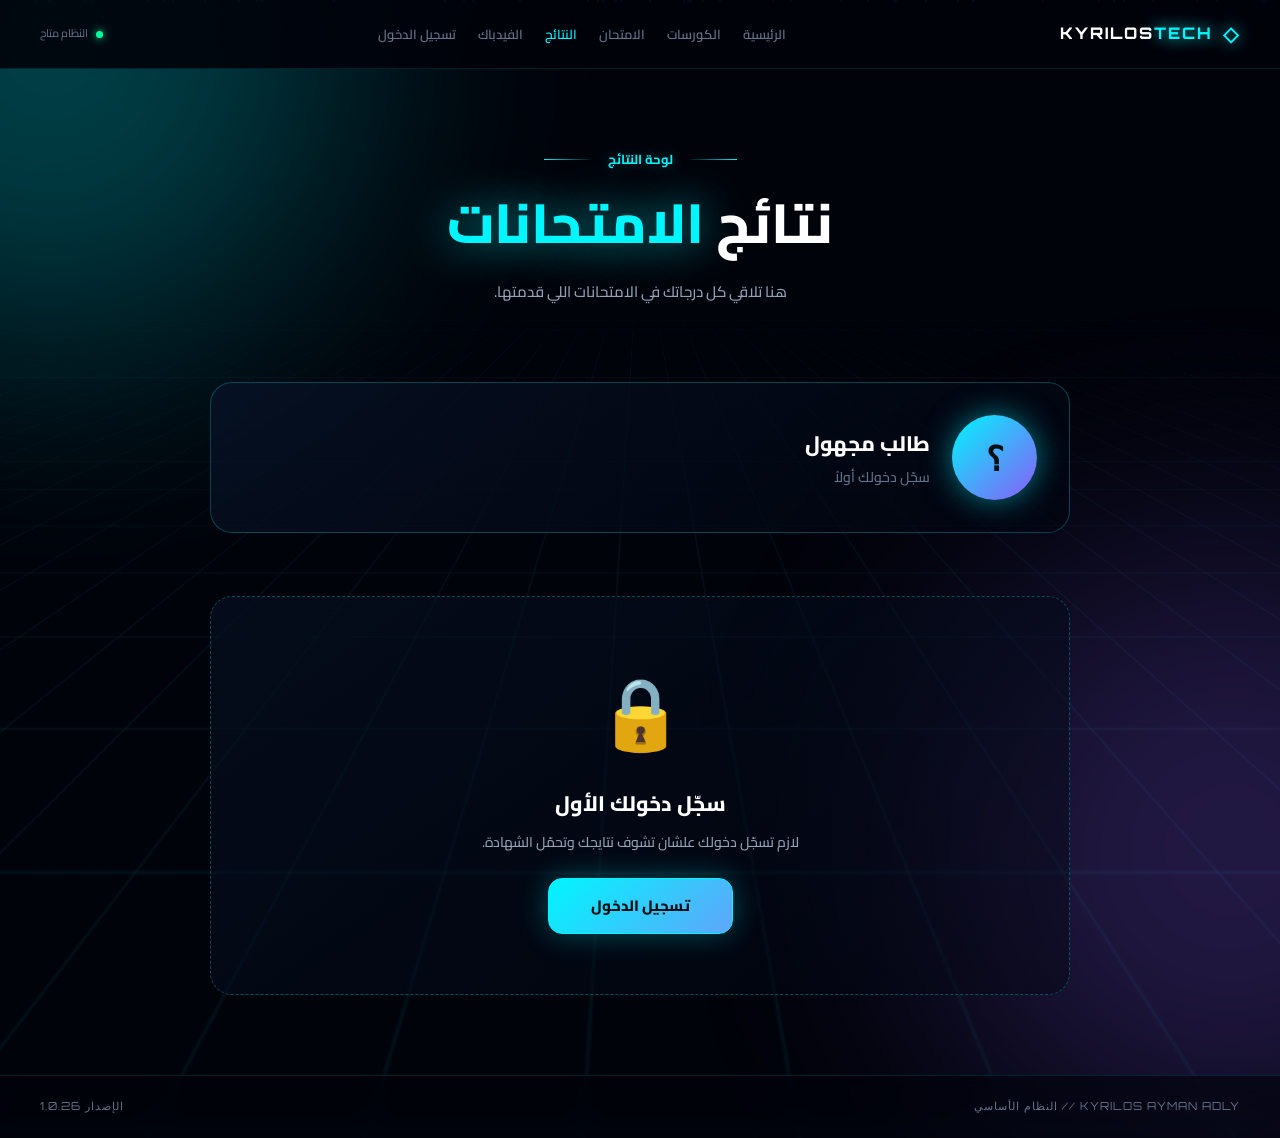
<file: grades.html>
<!DOCTYPE html>
<html lang="ar" dir="rtl">
<head>
<meta charset="UTF-8">
<meta name="viewport" content="width=device-width, initial-scale=1.0">
<title>KyrilosTech // النتائج</title>
<link rel="icon" href="data:image/svg+xml,<svg xmlns='http://www.w3.org/2000/svg' viewBox='0 0 100 100'><text y='.9em' font-size='90'>◇</text></svg>">
<meta name="author" content="Kyrilos Ayman Adly">
<meta name="theme-color" content="#01030a">
<meta name="description" content="نتائج امتحاناتك وإحصائياتك في KyrilosTech Academy">
<meta property="og:type" content="website">
<meta property="og:locale" content="ar_EG">
<meta property="og:site_name" content="KyrilosTech Academy">
<meta property="og:title" content="KyrilosTech Academy">
<meta property="og:description" content="نتائج امتحاناتك وإحصائياتك في KyrilosTech Academy">
<link rel="preconnect" href="https://fonts.googleapis.com">
<link rel="preconnect" href="https://fonts.gstatic.com" crossorigin>
<link href="https://fonts.googleapis.com/css2?family=Cairo:wght@400;500;600;700;800;900&family=Orbitron:wght@400;500;600;700;800;900&display=swap" rel="stylesheet">
<link rel="stylesheet" href="style.css">
</head>
<body>

<div class="background-grid"></div>
<div class="glow glow-cyan"></div>
<div class="glow glow-purple"></div>
<div class="particles" id="particles"></div>
<div class="scanlines"></div>

<nav class="navbar">
    <a href="index.html" class="logo">
        <span class="logo-icon">◇</span>
        <span>KYRILOS<span class="logo-accent">TECH</span></span>
    </a>
    <div class="nav-links">
        <a href="index.html">الرئيسية</a>
        <a href="products.html">الكورسات</a>
        <a href="exam.html">الامتحان</a>
        <a href="grades.html" class="active">النتائج</a>
        <a href="feedback.html">الفيدباك</a>
        <a href="login.html" data-login-link>تسجيل الدخول</a>
    </div>
    <div class="nav-status">
        <span class="status-dot"></span>
        النظام متاح
    </div>
</nav>

<main>

<section class="page-header">
    <div class="system-label">
        <span class="line"></span>
        لوحة النتائج
        <span class="line"></span>
    </div>
    <h1>نتائج <span class="accent">الامتحانات</span></h1>
    <p>هنا تلاقي كل درجاتك في الامتحانات اللي قدمتها.</p>
</section>

<div class="grades-container">

    <div class="student-info-card">
        <div class="student-avatar" id="studentAvatar">؟</div>
        <div class="student-details">
            <h3 id="studentName">طالب مجهول</h3>
            <p id="studentEmail">سجّل دخولك أولاً</p>
        </div>
        <button class="exam-btn secondary logout-btn" id="logoutBtn" type="button" style="display:none;">تسجيل الخروج</button>
    </div>

    <div class="stats-grid" id="statsGrid"></div>

    <div class="grades-list" id="gradesList"></div>

</div>

</main>

<footer>
    <span>KYRILOS AYMAN ADLY // النظام الأساسي</span>
    <span>الإصدار 1.0.26</span>
</footer>

<script src="firebase-config.js"></script>
<script src="script.js"></script>
<script type="module" src="firebase-service.js"></script>
</body>
</html>
</file>
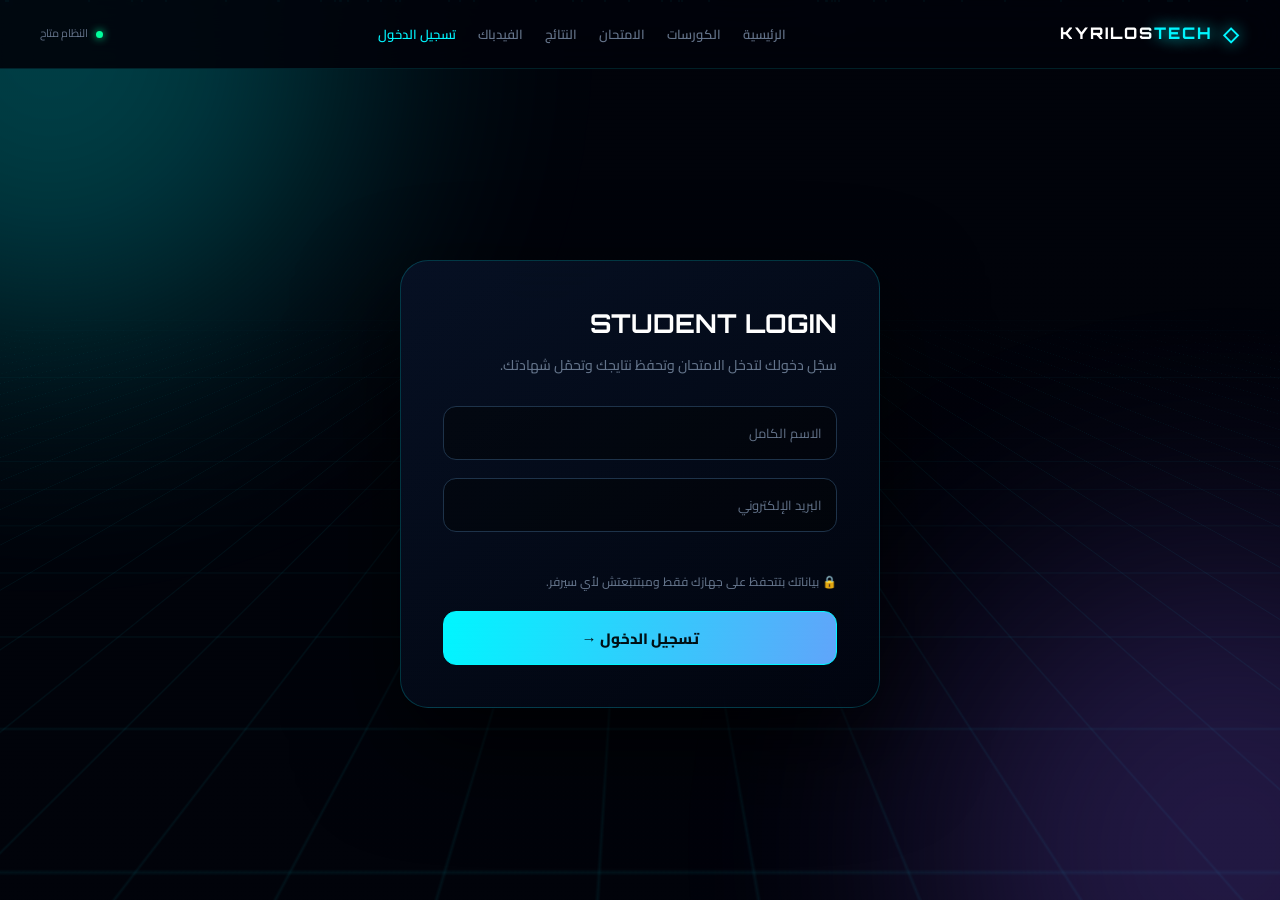
<file: login.html>
<!DOCTYPE html>
<html lang="ar" dir="rtl">
<head>
<meta charset="UTF-8">
<meta name="viewport" content="width=device-width, initial-scale=1.0">
<title>KyrilosTech // تسجيل الدخول</title>
<link rel="icon" href="data:image/svg+xml,<svg xmlns='http://www.w3.org/2000/svg' viewBox='0 0 100 100'><text y='.9em' font-size='90'>◇</text></svg>">
<meta name="author" content="Kyrilos Ayman Adly">
<meta name="theme-color" content="#01030a">
<meta name="description" content="تسجيل دخول الطالب في KyrilosTech Academy">
<meta property="og:type" content="website">
<meta property="og:locale" content="ar_EG">
<meta property="og:site_name" content="KyrilosTech Academy">
<meta property="og:title" content="KyrilosTech Academy">
<meta property="og:description" content="تسجيل دخول الطالب في KyrilosTech Academy">
<meta name="robots" content="noindex">
<link rel="preconnect" href="https://fonts.googleapis.com">
<link rel="preconnect" href="https://fonts.gstatic.com" crossorigin>
<link href="https://fonts.googleapis.com/css2?family=Cairo:wght@400;500;600;700;800;900&family=Orbitron:wght@400;500;600;700;800;900&display=swap" rel="stylesheet">
<link rel="stylesheet" href="style.css">
</head>
<body>

<div class="background-grid"></div>
<div class="glow glow-cyan"></div>
<div class="glow glow-purple"></div>
<div class="particles" id="particles"></div>
<div class="scanlines"></div>

<nav class="navbar">
    <a href="index.html" class="logo">
        <span class="logo-icon">◇</span>
        <span>KYRILOS<span class="logo-accent">TECH</span></span>
    </a>
    <div class="nav-links">
        <a href="index.html">الرئيسية</a>
        <a href="products.html">الكورسات</a>
        <a href="exam.html">الامتحان</a>
        <a href="grades.html">النتائج</a>
        <a href="feedback.html">الفيدباك</a>
        <a href="login.html" class="active" data-login-link>تسجيل الدخول</a>
    </div>
    <div class="nav-status">
        <span class="status-dot"></span>
        النظام متاح
    </div>
</nav>

<main class="page-login">

    <div class="card">
        <h1>STUDENT LOGIN</h1>
        <p class="subtitle">
            سجّل دخولك لتدخل الامتحان وتحفظ نتايجك وتحمّل شهادتك.
        </p>

        <form id="loginForm" novalidate>

            <div class="field" id="nameField">
                <input type="text" id="name" placeholder=" " autocomplete="name">
                <label for="name">الاسم الكامل</label>
            </div>

            <div class="field">
                <input type="email" id="email" placeholder=" " autocomplete="email">
                <label for="email">البريد الإلكتروني</label>
            </div>

            <div class="field password" id="passwordField" hidden>
                <input type="password" id="password" placeholder=" " autocomplete="current-password">
                <label for="password">كلمة المرور</label>
                <button type="button" id="eye" aria-label="إظهار كلمة المرور">◉</button>
            </div>

            <p class="login-msg" id="loginError" role="alert"></p>

            <div class="options">
                <button type="button" class="link-btn" id="modeToggle" hidden></button>
                <a href="#" id="forgotLink" hidden>نسيت كلمة المرور؟</a>
            </div>

            <p class="login-note" id="loginNote"></p>

            <button class="login" type="submit" id="loginSubmit">تسجيل الدخول →</button>

        </form>
    </div>

</main>

<div class="success" id="success">
    <div class="success-box">
        <div class="success-icon">✓</div>
        <h2>تم الدخول بنجاح</h2>
        <p>جارٍ تحويلك...</p>
    </div>
</div>

<script src="firebase-config.js"></script>
<script src="script.js"></script>
<script type="module" src="firebase-service.js"></script>
</body>
</html>
</file>
<file: style.css>
/* ==============================================
   KYRILOSTECH ACADEMY // FULL STYLESHEET
============================================== */

* { margin: 0; padding: 0; box-sizing: border-box; }

:root {
    --cyan: #00f6ff;
    --purple: #8b5cf6;
    --green: #00ff9d;
    --red: #ff3864;
    --bg: #01030a;
    --text: #ffffff;
    --text-dim: #94a3b8;
    --text-mute: #64748b;
}

html { scroll-behavior: smooth; }

body {
    min-height: 100vh;
    font-family: 'Cairo', 'Inter', sans-serif;
    color: var(--text);
    background: var(--bg);
    overflow-x: hidden;
    line-height: 1.6;
}

a { text-decoration: none; color: inherit; }
button { font-family: 'Cairo', sans-serif; }

/* ===== BACKGROUND ===== */
.background-grid {
    position: fixed; inset: -50%;
    background-image:
        linear-gradient(rgba(0, 246, 255, 0.055) 1px, transparent 1px),
        linear-gradient(90deg, rgba(0, 246, 255, 0.055) 1px, transparent 1px);
    background-size: 55px 55px;
    transform: perspective(500px) rotateX(65deg) translateY(100px);
    animation: gridMove 12s linear infinite;
    mask-image: linear-gradient(transparent, black 30%, black 70%, transparent);
    -webkit-mask-image: linear-gradient(transparent, black 30%, black 70%, transparent);
    z-index: 0; pointer-events: none;
}
@keyframes gridMove { to { background-position: 0 55px, 55px 0; } }

.glow {
    position: fixed; width: 600px; height: 600px;
    border-radius: 50%; filter: blur(130px); opacity: 0.25;
    pointer-events: none; z-index: 0;
}
.glow-cyan { background: var(--cyan); top: -250px; left: -250px; animation: floatGlow 10s ease-in-out infinite; }
.glow-purple { background: var(--purple); bottom: -250px; right: -250px; animation: floatGlow 12s ease-in-out infinite reverse; }
@keyframes floatGlow { 50% { transform: translate(60px, 60px) scale(1.2); } }

.scanlines {
    position: fixed; inset: 0; pointer-events: none; z-index: 20; opacity: 0.18;
    background: repeating-linear-gradient(to bottom, transparent 0, transparent 3px, rgba(255,255,255,0.025) 4px);
}

.particles { position: fixed; inset: 0; pointer-events: none; z-index: 2; overflow: hidden; }

.particle {
    position: absolute; width: 2px; height: 2px;
    background: var(--cyan); border-radius: 50%;
    box-shadow: 0 0 8px var(--cyan);
    animation: particleUp linear infinite;
}

@keyframes particleUp {
    from { transform: translateY(110vh) scale(0.2); opacity: 0; }
    20% { opacity: 1; }
    80% { opacity: 0.8; }
    to { transform: translateY(-10vh) scale(1.5); opacity: 0; }
}

/* ===== CURSOR SPOTLIGHT ===== */
.cursor-spotlight {
    position: fixed;
    width: 600px;
    height: 600px;
    border-radius: 50%;
    background: radial-gradient(circle, rgba(0, 246, 255, 0.12), rgba(139, 92, 246, 0.06) 40%, transparent 70%);
    filter: blur(50px);
    pointer-events: none;
    z-index: 1;
    transform: translate(-50%, -50%);
    transition: opacity 0.4s;
}

/* ===== BG MESH ===== */
.bg-mesh {
    position: fixed;
    inset: 0;
    z-index: 0;
    pointer-events: none;
    overflow: hidden;
}

.bg-mesh-1, .bg-mesh-2, .bg-mesh-3 {
    position: absolute;
    border-radius: 50%;
    filter: blur(120px);
    opacity: 0.25;
}

.bg-mesh-1 {
    width: 700px; height: 700px;
    background: radial-gradient(circle, #7c3aed, transparent 70%);
    top: -300px; left: -200px;
    animation: meshFloat 25s ease-in-out infinite;
}

.bg-mesh-2 {
    width: 600px; height: 600px;
    background: radial-gradient(circle, #2563eb, transparent 70%);
    top: 20%; right: -200px;
    animation: meshFloat 30s ease-in-out infinite reverse;
}

.bg-mesh-3 {
    width: 500px; height: 500px;
    background: radial-gradient(circle, #0891b2, transparent 70%);
    bottom: -200px; left: 40%;
    animation: meshFloat 35s ease-in-out infinite;
}

@keyframes meshFloat {
    0%, 100% { transform: translate(0, 0) scale(1); }
    33% { transform: translate(60px, -40px) scale(1.1); }
    66% { transform: translate(-40px, 60px) scale(0.95); }
}

/* ===== NAVBAR ===== */
.navbar {
    position: sticky; top: 0; z-index: 50;
    display: flex; align-items: center; justify-content: space-between;
    padding: 18px 40px;
    background: rgba(1, 3, 10, 0.9);
    backdrop-filter: blur(20px); -webkit-backdrop-filter: blur(20px);
    border-bottom: 1px solid rgba(0, 246, 255, 0.12);
    gap: 15px;
}

.logo {
    display: flex; align-items: center; gap: 10px;
    font-family: 'Orbitron', sans-serif; font-weight: 800;
    font-size: 16px; letter-spacing: 2px;
}

.logo-icon {
    color: var(--cyan); font-size: 20px;
    text-shadow: 0 0 15px var(--cyan);
    animation: logoSpin 8s linear infinite;
}
@keyframes logoSpin { to { transform: rotate(360deg); } }

.logo-accent { color: var(--cyan); text-shadow: 0 0 15px var(--cyan); }

.nav-links { display: flex; gap: 22px; flex-wrap: wrap; }

.nav-links a {
    color: var(--text-mute);
    font-size: 13px; font-weight: 600;
    transition: color 0.3s;
    padding: 5px 0;
    position: relative;
}

.nav-links a:hover, .nav-links a.active { color: var(--cyan); }

.nav-status {
    display: flex; align-items: center; gap: 8px;
    color: var(--text-mute); font-size: 11px;
    white-space: nowrap;
}

.status-dot {
    width: 7px; height: 7px; border-radius: 50%; background: var(--green);
    box-shadow: 0 0 8px var(--green);
    animation: blink 1.5s infinite;
}
@keyframes blink { 50% { opacity: 0.3; transform: scale(0.7); } }

/* ===== HERO NEW ===== */
.hero-new {
    position: relative;
    z-index: 5;
    padding: 60px 24px 80px;
    text-align: center;
}

.hero-new-inner { max-width: 1000px; margin: 0 auto; }

.hero-badge {
    display: inline-flex;
    align-items: center;
    gap: 12px;
    padding: 6px 14px 6px 6px;
    background: rgba(0, 246, 255, 0.05);
    border: 1px solid rgba(0, 246, 255, 0.2);
    border-radius: 100px;
    font-size: 13px;
    font-weight: 500;
    color: #94a3b8;
    margin-bottom: 35px;
    backdrop-filter: blur(10px);
    font-family: 'Cairo', sans-serif;
    opacity: 0;
    animation: fadeUpNew 0.8s 0.1s ease forwards;
}

.hero-badge-chip {
    padding: 3px 10px;
    background: linear-gradient(135deg, #00f6ff, #8b5cf6);
    color: #001015;
    border-radius: 100px;
    font-size: 11px;
    font-weight: 700;
    letter-spacing: 0.5px;
}

.hero-title {
    font-family: 'Orbitron', sans-serif;
    font-size: clamp(42px, 8vw, 90px);
    font-weight: 900;
    line-height: 0.95;
    letter-spacing: -2px;
    margin-bottom: 24px;
    opacity: 0;
    animation: fadeUpNew 0.9s 0.2s ease forwards;
    direction: ltr;
}

.hero-title-line-1 { display: block; color: #fff; }

.hero-title-grad {
    background: linear-gradient(135deg, #00f6ff 0%, #8b5cf6 50%, #ec4899 100%);
    -webkit-background-clip: text;
    background-clip: text;
    -webkit-text-fill-color: transparent;
    background-size: 200% auto;
    animation: gradMoveNew 5s ease infinite;
    display: inline-block;
}

@keyframes gradMoveNew {
    0%, 100% { background-position: 0% center; }
    50% { background-position: 100% center; }
}

.hero-title-line-2 {
    display: block;
    font-size: 0.42em;
    font-weight: 500;
    letter-spacing: 0.55em;
    color: #52525b;
    margin-top: 20px;
}

.hero-subtitle-new {
    font-family: 'Cairo', sans-serif;
    font-size: 17px;
    font-weight: 500;
    color: #a1a1aa;
    line-height: 1.9;
    max-width: 620px;
    margin: 0 auto 40px;
    opacity: 0;
    animation: fadeUpNew 0.9s 0.3s ease forwards;
}

.hero-subtitle-new strong { color: #00f6ff; font-weight: 700; }

/* ===== CODE WINDOW ===== */
.code-window {
    position: relative;
    max-width: 820px;
    margin: 0 auto 60px;
    background: linear-gradient(180deg, rgba(15, 15, 25, 0.9), rgba(10, 10, 16, 0.9));
    border: 1px solid rgba(0, 246, 255, 0.15);
    border-radius: 16px;
    overflow: hidden;
    box-shadow: 0 40px 100px rgba(0, 0, 0, 0.8), 0 0 0 1px rgba(255, 255, 255, 0.03) inset, 0 0 80px rgba(0, 246, 255, 0.1);
    backdrop-filter: blur(20px);
    opacity: 0;
    animation: fadeUpNew 1s 0.5s ease forwards;
    direction: ltr;
}

.code-window::before {
    content: '';
    position: absolute;
    top: 0; left: 0; right: 0;
    height: 1px;
    background: linear-gradient(90deg, transparent, rgba(0, 246, 255, 0.5), rgba(139, 92, 246, 0.5), transparent);
}

.code-window-header {
    display: flex;
    align-items: center;
    gap: 12px;
    padding: 14px 20px;
    background: rgba(255, 255, 255, 0.02);
    border-bottom: 1px solid rgba(255, 255, 255, 0.05);
}

.code-window-dots { display: flex; gap: 8px; }

.code-window-dot {
    width: 12px;
    height: 12px;
    border-radius: 50%;
}

.code-dot-red { background: #ff5f57; }
.code-dot-yellow { background: #ffbd2e; }
.code-dot-green { background: #28ca42; }

.code-window-title {
    flex: 1;
    font-family: 'JetBrains Mono', monospace;
    font-size: 12px;
    color: #52525b;
    text-align: center;
    letter-spacing: 0.5px;
}

.code-window-body {
    padding: 24px;
    font-family: 'JetBrains Mono', monospace;
    font-size: 13.5px;
    line-height: 2;
    text-align: left;
    color: #a1a1aa;
    overflow-x: auto;
}

.code-line-new {
    display: block;
    white-space: nowrap;
    opacity: 0;
    animation: codeIn 0.3s ease forwards;
}

.code-line-new:nth-child(1) { animation-delay: 1s; }
.code-line-new:nth-child(2) { animation-delay: 1.15s; }
.code-line-new:nth-child(3) { animation-delay: 1.3s; }
.code-line-new:nth-child(4) { animation-delay: 1.45s; }
.code-line-new:nth-child(5) { animation-delay: 1.6s; }
.code-line-new:nth-child(6) { animation-delay: 1.75s; }
.code-line-new:nth-child(7) { animation-delay: 1.9s; }
.code-line-new:nth-child(8) { animation-delay: 2.05s; }

@keyframes codeIn {
    from { opacity: 0; transform: translateX(-10px); }
    to { opacity: 1; transform: translateX(0); }
}

.line-num-new {
    display: inline-block;
    width: 32px;
    color: #52525b;
    opacity: 0.5;
    margin-right: 16px;
    user-select: none;
}

.code-kw { color: #c084fc; }
.code-str { color: #86efac; }
.code-fn { color: #60a5fa; }
.code-var { color: #fbbf24; }
.code-cmt { color: #52525b; font-style: italic; }
.code-op { color: #f472b6; }

.code-cursor-new {
    display: inline-block;
    width: 8px;
    height: 15px;
    background: #00f6ff;
    margin-left: 2px;
    animation: cursorBlink 1s steps(2) infinite;
    vertical-align: middle;
    box-shadow: 0 0 10px #00f6ff;
}

@keyframes cursorBlink {
    0%, 50% { opacity: 1; }
    51%, 100% { opacity: 0; }
}

/* ===== HERO STATS ===== */
.hero-stats {
    display: grid;
    grid-template-columns: repeat(3, 1fr);
    gap: 20px;
    max-width: 700px;
    margin: 0 auto 60px;
    padding: 32px;
    background: rgba(255, 255, 255, 0.02);
    border: 1px solid rgba(0, 246, 255, 0.12);
    border-radius: 20px;
    backdrop-filter: blur(10px);
    position: relative;
    overflow: hidden;
    opacity: 0;
    animation: fadeUpNew 1s 1s ease forwards;
}

.hero-stats::before {
    content: '';
    position: absolute;
    top: 0; left: 0; right: 0;
    height: 1px;
    background: linear-gradient(90deg, transparent, rgba(0, 246, 255, 0.3), transparent);
}

.hero-stat {
    display: flex;
    flex-direction: column;
    align-items: center;
    gap: 6px;
    transition: transform 0.3s;
}

.hero-stat:hover { transform: translateY(-3px); }

.hero-stat-value {
    font-family: 'Orbitron', sans-serif;
    font-size: 30px;
    font-weight: 900;
    color: #00f6ff;
    text-shadow: 0 0 20px rgba(0, 246, 255, 0.6);
    line-height: 1;
}

.hero-stat-label {
    font-family: 'Cairo', sans-serif;
    font-size: 12px;
    color: #64748b;
    font-weight: 600;
}

/* ===== HERO MARQUEE ===== */
.hero-marquee-wrap {
    position: relative;
    max-width: 1000px;
    margin: 0 auto;
    overflow: hidden;
    opacity: 0;
    animation: fadeUpNew 1s 1.2s ease forwards;
    mask-image: linear-gradient(90deg, transparent, black 15%, black 85%, transparent);
    -webkit-mask-image: linear-gradient(90deg, transparent, black 15%, black 85%, transparent);
}

.hero-marquee-label {
    font-family: 'Cairo', sans-serif;
    font-size: 11px;
    font-weight: 600;
    color: #64748b;
    letter-spacing: 4px;
    text-align: center;
    margin-bottom: 24px;
    text-transform: uppercase;
}

.hero-marquee {
    display: flex;
    gap: 60px;
    animation: marqueeScrollNew 32s linear infinite;
    width: max-content;
}

.hero-marquee-item {
    display: flex;
    align-items: center;
    gap: 10px;
    font-family: 'JetBrains Mono', monospace;
    font-size: 16px;
    font-weight: 600;
    color: #64748b;
    white-space: nowrap;
    transition: color 0.3s;
    opacity: 0.7;
}

.hero-marquee-item:hover { color: #00f6ff; opacity: 1; }
.hero-marquee-item span { font-size: 20px; }

@keyframes marqueeScrollNew {
    from { transform: translateX(0); }
    to { transform: translateX(-50%); }
}

@keyframes fadeUpNew {
    from { opacity: 0; transform: translateY(30px); }
    to { opacity: 1; transform: translateY(0); }
}

/* ===== SECTIONS ===== */
.simple-section {
    position: relative; z-index: 5;
    max-width: 900px; margin: 0 auto;
    padding: 90px 30px; text-align: center;
}

.section-label {
    color: var(--cyan); font-size: 13px;
    margin-bottom: 20px; font-weight: 600;
    text-shadow: 0 0 15px rgba(0, 246, 255, 0.4);
}

.simple-section h2 {
    font-size: clamp(28px, 5vw, 48px);
    font-weight: 800; margin-bottom: 25px;
    line-height: 1.2;
}

.simple-section h2 span { color: var(--cyan); text-shadow: 0 0 30px rgba(0, 246, 255, 0.6); }

.simple-section p {
    color: var(--text-dim); font-size: 16px; font-weight: 500;
    max-width: 700px; margin: 0 auto; line-height: 2.1;
}

.about-intro {
    font-size: 16px; line-height: 2.1; color: var(--text-dim);
    max-width: 750px; margin: 0 auto 40px; font-weight: 500;
}

.about-intro strong { color: var(--cyan); font-weight: 800; }

/* ===== FOUNDER CARD ===== */
.founder-card {
    display: flex; flex-direction: column; align-items: center;
    margin-bottom: 50px;
}

.founder-photo-wrapper {
    position: relative; width: 220px; height: 220px;
    display: flex; align-items: center; justify-content: center;
    margin-bottom: 25px;
}

.founder-photo {
    width: 180px; height: 180px;
    border-radius: 50%; overflow: hidden; z-index: 3;
    border: 3px solid rgba(0, 246, 255, 0.6);
    box-shadow: 0 0 30px rgba(0, 246, 255, 0.5), 0 0 60px rgba(0, 246, 255, 0.25);
    display: grid; place-items: center;
    background: rgba(0, 246, 255, 0.05);
    font-size: 80px;
    transition: all 0.5s;
}

.founder-photo img { width: 100%; height: 100%; object-fit: cover; }

.founder-card:hover .founder-photo {
    transform: scale(1.05);
    box-shadow: 0 0 50px rgba(0, 246, 255, 0.8), 0 0 100px rgba(0, 246, 255, 0.4);
}

.photo-ring {
    position: absolute; inset: 0; border-radius: 50%;
    border: 2px dashed rgba(0, 246, 255, 0.4);
    animation: rotateRing 15s linear infinite;
    z-index: 2;
}

.photo-ring::before {
    content: ''; position: absolute; top: -6px; left: 50%;
    transform: translateX(-50%); width: 12px; height: 12px;
    background: var(--cyan); border-radius: 50%;
    box-shadow: 0 0 20px var(--cyan);
}

.photo-ring-2 {
    inset: -18px;
    border: 1px solid rgba(139, 92, 246, 0.3);
    border-top-color: var(--purple);
    border-right-color: transparent;
    border-bottom-color: transparent;
    border-left-color: var(--purple);
    animation: rotateRing 8s linear infinite reverse;
    z-index: 1;
}

.photo-ring-2::before { display: none; }

@keyframes rotateRing { to { transform: rotate(360deg); } }

.photo-status {
    position: absolute; bottom: 25px; right: 25px;
    width: 20px; height: 20px; background: var(--green);
    border-radius: 50%; border: 3px solid var(--bg);
    box-shadow: 0 0 15px var(--green); z-index: 4;
    animation: statusPulse 2s ease-in-out infinite;
}

@keyframes statusPulse {
    50% { box-shadow: 0 0 25px var(--green); transform: scale(1.1); }
}

.founder-name {
    font-family: 'Orbitron', sans-serif; font-size: 22px; font-weight: 800;
    margin-bottom: 8px;
    text-shadow: 0 0 20px rgba(0, 246, 255, 0.4);
}

.founder-title {
    font-size: 15px; font-weight: 600; color: var(--cyan);
    margin-bottom: 5px;
}

.founder-role {
    font-size: 11px; color: var(--text-mute);
    letter-spacing: 3px; font-family: 'Orbitron', sans-serif;
}

/* ===== ABOUT CARDS ===== */
.about-cards {
    display: grid;
    grid-template-columns: repeat(auto-fit, minmax(220px, 1fr));
    gap: 20px; margin: 40px 0;
}

.about-card {
    padding: 32px 22px;
    background: linear-gradient(145deg, rgba(7, 18, 38, 0.7), rgba(1, 5, 15, 0.5));
    border: 1px solid rgba(0, 246, 255, 0.15);
    border-radius: 18px;
    transition: all 0.35s;
}

.about-card:hover {
    transform: translateY(-8px);
    border-color: rgba(0, 246, 255, 0.4);
    box-shadow: 0 20px 45px rgba(0, 246, 255, 0.15);
}

.about-icon { font-size: 44px; margin-bottom: 15px; display: inline-block; }

.about-card h3 {
    font-size: 16px; color: var(--cyan);
    margin-bottom: 12px; font-weight: 800;
}

.about-card p { color: var(--text-mute); font-size: 13px; line-height: 1.9; font-weight: 500; }

/* ===== INSTITUTE ===== */
.institute-section {
    max-width: 700px; margin: 60px auto 0;
    padding: 40px 30px;
    background: linear-gradient(145deg, rgba(7, 18, 38, 0.7), rgba(1, 5, 15, 0.5));
    border: 1px solid rgba(0, 246, 255, 0.2);
    border-radius: 20px; text-align: center;
}

.institute-section h3 {
    font-size: 22px; font-weight: 800;
    margin-bottom: 18px;
}

.institute-section p {
    font-size: 14px; line-height: 2.1; color: var(--text-dim);
    margin-bottom: 25px; font-weight: 500;
}

.institute-section p strong { color: var(--cyan); font-weight: 800; }

.institute-btn {
    display: inline-flex; align-items: center; gap: 10px;
    padding: 14px 35px; font-size: 14px; font-weight: 700;
    color: #001015;
    background: linear-gradient(135deg, var(--cyan), #60a5fa);
    border-radius: 12px; transition: all 0.35s;
    box-shadow: 0 0 25px rgba(0, 246, 255, 0.3);
}

.institute-btn:hover { transform: translateY(-3px); box-shadow: 0 15px 40px rgba(0, 246, 255, 0.5); }

/* ===== QUOTE ===== */
.about-quote {
    position: relative; max-width: 700px; margin: 60px auto 0;
    padding: 45px 35px 30px;
    background: linear-gradient(145deg, rgba(7, 18, 38, 0.5), rgba(1, 5, 15, 0.3));
    border: 1px solid rgba(0, 246, 255, 0.15);
    border-right: 3px solid var(--cyan);
    border-radius: 15px; text-align: right;
}

.quote-mark {
    position: absolute; top: -25px; right: 25px;
    font-family: 'Orbitron', sans-serif; font-size: 90px;
    color: var(--cyan); line-height: 1; opacity: 0.5;
}

.about-quote p {
    font-size: 15px; line-height: 2.1;
    margin-bottom: 15px; font-weight: 500;
}

.quote-author {
    display: block; text-align: left;
    font-size: 13px; color: var(--cyan); font-weight: 700;
}

/* ===== CONTACT ===== */
.contact-links {
    display: flex; justify-content: center; gap: 15px;
    flex-wrap: wrap; margin-top: 30px;
}

.contact-btn {
    display: inline-flex; align-items: center; gap: 8px;
    padding: 13px 28px; font-size: 14px; font-weight: 700;
    color: var(--text);
    background: rgba(0, 246, 255, 0.05);
    border: 1px solid rgba(0, 246, 255, 0.25);
    border-radius: 12px;
    transition: all 0.35s;
}

.contact-btn:hover {
    color: #001015;
    background: linear-gradient(135deg, var(--cyan), #60a5fa);
    border-color: var(--cyan);
    transform: translateY(-4px);
    box-shadow: 0 15px 40px rgba(0, 246, 255, 0.35);
}

/* ===== FAQ ===== */
.faq-section {
    position: relative; z-index: 5;
    max-width: 900px; margin: 0 auto;
    padding: 60px 30px 90px; text-align: center;
}

.faq-section h2 {
    font-size: clamp(28px, 5vw, 48px);
    font-weight: 800; margin-bottom: 40px;
}

.faq-section h2 span { color: var(--cyan); }

.faq-list { display: flex; flex-direction: column; gap: 12px; }

.faq-item {
    background: linear-gradient(145deg, rgba(7, 18, 38, 0.7), rgba(1, 5, 15, 0.5));
    border: 1px solid rgba(0, 246, 255, 0.15);
    border-radius: 15px; overflow: hidden;
    text-align: right; transition: all 0.3s;
}

.faq-item.active { border-color: var(--cyan); }

.faq-question {
    padding: 20px 24px;
    font-size: 15px; font-weight: 800;
    cursor: pointer; display: flex;
    justify-content: space-between; align-items: center;
    gap: 15px; user-select: none;
}

.faq-question::after {
    content: '+'; font-size: 24px; color: var(--cyan);
    transition: transform 0.3s;
    min-width: 24px; text-align: center; line-height: 1;
}

.faq-item.active .faq-question { color: var(--cyan); }
.faq-item.active .faq-question::after { transform: rotate(45deg); }

.faq-answer { max-height: 0; overflow: hidden; transition: max-height 0.4s ease; }
.faq-item.active .faq-answer { max-height: 400px; }

.faq-answer-inner {
    padding: 0 24px 20px;
    font-size: 14px; color: var(--text-dim);
    line-height: 2; font-weight: 500;
}

/* ===== PAGE HEADER ===== */
.page-header {
    position: relative; z-index: 5;
    text-align: center; padding: 80px 20px 45px;
}

.page-header h1 {
    font-size: clamp(28px, 5.5vw, 55px);
    font-weight: 800; margin: 20px 0;
    line-height: 1.2;
}

.page-header h1 .accent { color: var(--cyan); text-shadow: 0 0 45px rgba(0, 246, 255, 0.7); }

.page-header p {
    color: var(--text-dim); font-size: 15px;
    font-weight: 500; line-height: 2.1;
}

/* ===== FILTERS ===== */
.filters {
    display: flex; justify-content: center; gap: 12px;
    flex-wrap: wrap; padding: 0 20px 45px;
    position: relative; z-index: 5;
}

.filter-btn {
    padding: 11px 26px;
    font-size: 14px; font-weight: 700;
    color: var(--text-mute);
    background: rgba(5, 12, 28, 0.6);
    border: 1px solid rgba(0, 246, 255, 0.15);
    border-radius: 30px; cursor: pointer;
    transition: all 0.3s;
    backdrop-filter: blur(10px);
}

.filter-btn:hover { color: var(--cyan); border-color: var(--cyan); }

.filter-btn.active {
    color: #001015;
    background: linear-gradient(135deg, var(--cyan), #60a5fa);
    border-color: var(--cyan);
    box-shadow: 0 0 30px rgba(0, 246, 255, 0.4);
}

/* ===== SEARCH ===== */
.search-wrapper {
    position: relative; z-index: 5;
    max-width: 600px; margin: 0 auto 30px;
    padding: 0 20px;
}

.search-wrapper input {
    width: 100%; height: 54px;
    padding: 0 50px 0 20px;
    font-family: 'Cairo', sans-serif;
    font-size: 15px; color: var(--text);
    background: rgba(0, 0, 0, 0.4);
    border: 1px solid rgba(0, 246, 255, 0.25);
    border-radius: 14px; outline: none;
    transition: all 0.3s;
    direction: rtl;
}

.search-wrapper input:focus {
    border-color: var(--cyan);
    box-shadow: 0 0 0 3px rgba(0, 246, 255, 0.08);
}

/* ===== PRODUCTS ===== */
.products-grid {
    position: relative; z-index: 5;
    display: grid;
    grid-template-columns: repeat(auto-fit, minmax(320px, 1fr));
    gap: 25px;
    max-width: 1000px; margin: 0 auto;
    padding: 0 30px 100px;
    justify-items: center;
}

.product-card {
    display: flex; flex-direction: column;
    width: 100%; max-width: 460px;
    background: linear-gradient(145deg, rgba(7, 18, 38, 0.82), rgba(1, 5, 15, 0.72));
    border: 1px solid rgba(0, 246, 255, 0.15);
    border-radius: 22px; overflow: hidden;
    backdrop-filter: blur(20px);
    transition: all 0.4s;
}

.product-card:hover {
    transform: translateY(-10px);
    border-color: rgba(0, 246, 255, 0.4);
    box-shadow: 0 30px 60px rgba(0, 0, 0, 0.5), 0 0 60px rgba(0, 246, 255, 0.12);
}

.product-image {
    position: relative;
    display: flex; align-items: center; justify-content: center;
    height: 220px;
    background: radial-gradient(circle at center, rgba(0, 246, 255, 0.12), transparent 70%);
    border-bottom: 1px solid rgba(0, 246, 255, 0.1);
    overflow: hidden;
}

.product-img {
    width: 170px;
    height: 170px;
    object-fit: contain;
    filter: drop-shadow(0 0 30px rgba(0, 246, 255, 0.5));
    transition: transform 0.5s cubic-bezier(0.16, 1, 0.3, 1);
    border-radius: 12px;
    position: relative;
    z-index: 2;
    display: block;
    max-width: 100%;
}

.product-card:hover .product-img {
    transform: scale(1.12) rotate(-3deg);
    filter: drop-shadow(0 0 50px rgba(0, 246, 255, 0.8));
}

.course-hero-img {
    width: 200px;
    height: 200px;
    object-fit: contain;
    border-radius: 20px;
    filter: drop-shadow(0 0 40px rgba(0, 246, 255, 0.7));
    animation: iconPulse 3s ease-in-out infinite;
}

.product-badge {
    position: absolute; top: 15px; right: 15px;
    padding: 6px 14px;
    font-size: 11px; font-weight: 700; color: #001015;
    background: linear-gradient(135deg, var(--cyan), #60a5fa);
    border-radius: 20px;
    box-shadow: 0 0 20px rgba(0, 246, 255, 0.5);
}

.product-info {
    padding: 26px;
    flex: 1; display: flex; flex-direction: column;
}

.product-category {
    font-family: 'Orbitron', sans-serif;
    font-size: 10px; letter-spacing: 3px;
    color: var(--cyan); margin-bottom: 12px;
    direction: ltr; text-align: right;
}

.product-info h3 {
    font-size: 18px; font-weight: 800;
    line-height: 1.5; margin-bottom: 14px;
    text-align: right;
}

.product-info p {
    color: var(--text-dim); font-size: 13.5px; font-weight: 500;
    line-height: 2; margin-bottom: 20px; flex: 1;
    text-align: right;
}

.product-footer {
    display: flex; justify-content: space-between; align-items: center;
    padding-top: 16px;
    border-top: 1px solid rgba(0, 246, 255, 0.1);
}

.price {
    font-size: 22px; font-weight: 900;
    color: var(--cyan); text-shadow: 0 0 18px rgba(0, 246, 255, 0.6);
}

.add-btn {
    width: 44px; height: 44px;
    font-size: 22px; font-weight: 700;
    color: #001015;
    background: linear-gradient(135deg, var(--cyan), #60a5fa);
    border: none; border-radius: 12px;
    cursor: pointer; transition: all 0.35s;
    text-decoration: none;
    display: grid; place-items: center;
}

.add-btn:hover { transform: rotate(90deg) scale(1.1); }

/* ===== COURSE DETAILS ===== */
.course-hero {
    position: relative; z-index: 5;
    padding: 70px 20px 50px; text-align: center;
}

.course-hero-content { max-width: 900px; margin: 0 auto; }

.course-hero-icon {
    font-size: 100px; margin-bottom: 25px;
    filter: drop-shadow(0 0 40px rgba(0, 246, 255, 0.7));
    animation: iconPulse 3s ease-in-out infinite;
}

.course-hero h1 {
    font-size: clamp(28px, 5vw, 48px);
    font-weight: 800; margin-bottom: 20px;
    line-height: 1.3;
}

.course-hero p {
    color: var(--text-dim); font-size: 16px;
    max-width: 700px; margin: 0 auto 40px;
    line-height: 2; font-weight: 500;
}

.course-meta-large {
    display: grid;
    grid-template-columns: repeat(auto-fit, minmax(130px, 1fr));
    gap: 18px; max-width: 700px;
    margin: 0 auto 40px; padding: 28px;
    background: linear-gradient(145deg, rgba(7, 18, 38, 0.7), rgba(1, 5, 15, 0.5));
    border: 1px solid rgba(0, 246, 255, 0.15);
    border-radius: 20px;
}

.meta-item {
    display: flex; flex-direction: column;
    align-items: center; gap: 8px;
}

.meta-value {
    font-family: 'Orbitron', sans-serif;
    font-size: 20px; font-weight: 800;
    color: var(--cyan);
    text-shadow: 0 0 15px rgba(0, 246, 255, 0.6);
}

.meta-label {
    font-size: 12px; color: var(--text-mute);
    font-weight: 600;
}

.course-hero-actions {
    display: flex; gap: 15px;
    justify-content: center; flex-wrap: wrap;
}

.course-content {
    position: relative; z-index: 5;
    max-width: 900px; margin: 0 auto;
    padding: 40px 20px 100px; text-align: center;
}

.course-content h2 {
    font-size: clamp(24px, 4vw, 40px);
    font-weight: 800; margin-bottom: 35px;
}

.curriculum-list {
    display: flex; flex-direction: column;
    gap: 15px; text-align: right;
    margin-bottom: 50px;
}

.curriculum-item {
    display: flex; align-items: center; gap: 18px;
    padding: 22px 24px;
    background: linear-gradient(145deg, rgba(7, 18, 38, 0.7), rgba(1, 5, 15, 0.5));
    border: 1px solid rgba(0, 246, 255, 0.12);
    border-radius: 16px;
    transition: all 0.35s;
}

.curriculum-item:hover {
    border-color: rgba(0, 246, 255, 0.4);
    transform: translateX(-5px);
}

.curriculum-icon {
    font-size: 34px; min-width: 50px;
    text-align: center;
}

.curriculum-info h3 {
    font-size: 16px; font-weight: 800;
    margin-bottom: 6px;
}

.curriculum-info p {
    font-size: 13px; color: var(--text-mute);
    font-weight: 500; line-height: 1.7;
}

.requirements-list {
    list-style: none; max-width: 600px;
    margin: 0 auto 55px; text-align: right;
}

.requirements-list li {
    font-size: 15px; color: var(--text-dim);
    font-weight: 600;
    padding: 14px 20px; margin-bottom: 10px;
    background: rgba(0, 246, 255, 0.03);
    border: 1px solid rgba(0, 246, 255, 0.1);
    border-radius: 12px;
    transition: all 0.3s;
}

.requirements-list li:hover {
    background: rgba(0, 246, 255, 0.08);
    transform: translateX(-5px);
    border-color: rgba(0, 246, 255, 0.3);
}

.course-cta {
    padding: 45px 30px;
    background: linear-gradient(145deg, rgba(7, 18, 38, 0.8), rgba(1, 5, 15, 0.6));
    border: 1px solid rgba(0, 246, 255, 0.25);
    border-radius: 25px;
}

.course-cta h2 {
    font-size: 26px; font-weight: 800;
    margin-bottom: 15px;
}

.course-cta p {
    font-size: 15px; color: var(--text-dim);
    margin-bottom: 25px; font-weight: 500;
}

/* ===== LOGIN ===== */
.page-login {
    display: flex; align-items: center; justify-content: center;
    min-height: calc(100vh - 70px);
    padding: 30px 20px;
    position: relative; z-index: 5;
}

.card {
    position: relative;
    width: 100%; max-width: 480px;
    padding: 42px;
    border-radius: 28px;
    background: linear-gradient(145deg, rgba(7, 18, 38, 0.9), rgba(1, 5, 15, 0.85));
    border: 1px solid rgba(0, 246, 255, 0.2);
    backdrop-filter: blur(25px);
    box-shadow: 0 40px 100px rgba(0, 0, 0, 0.7);
    animation: cardEnter 1s cubic-bezier(0.16, 1, 0.3, 1);
}

@keyframes cardEnter {
    from { opacity: 0; transform: translateY(60px) scale(0.9); }
    to { opacity: 1; transform: translateY(0) scale(1); }
}

.card h1 {
    font-family: 'Orbitron', sans-serif;
    font-size: 26px; margin-bottom: 10px;
    direction: ltr; text-align: right;
}

.subtitle {
    color: var(--text-mute); font-size: 14px;
    margin-bottom: 28px; text-align: right;
    font-weight: 500; line-height: 1.7;
}

.field { position: relative; margin-bottom: 18px; }

.field input {
    width: 100%; height: 54px;
    padding: 18px 15px 0;
    color: #fff; font-size: 14px;
    font-family: 'Cairo', sans-serif;
    background: rgba(0, 0, 0, 0.4);
    border: 1px solid #1e334a;
    border-radius: 13px;
    outline: none; transition: 0.3s;
}

.field label {
    position: absolute; right: 15px; top: 17px;
    color: var(--text-mute); font-size: 13px;
    pointer-events: none;
    transition: 0.25s;
}

.field input:focus,
.field input:not(:placeholder-shown) {
    border-color: var(--cyan);
    box-shadow: 0 0 0 3px rgba(0, 246, 255, 0.06);
}

.field input:focus + label,
.field input:not(:placeholder-shown) + label {
    top: 6px; font-size: 10px; color: var(--cyan);
}

.password { position: relative; }

.password button {
    position: absolute; left: 8px; top: 8px;
    width: 38px; height: 38px;
    color: var(--text-mute);
    background: transparent; border: none;
    cursor: pointer; font-size: 16px;
    border-radius: 8px;
}

.password button:hover { color: var(--cyan); background: rgba(0, 246, 255, 0.06); }

.options {
    display: flex; align-items: center; justify-content: space-between;
    margin: 5px 0 22px;
    font-size: 13px; color: var(--text-mute);
}

.options a { color: var(--cyan); font-weight: 600; }

.remember {
    display: flex; align-items: center; gap: 7px;
    cursor: pointer; font-weight: 500;
}

.remember input { accent-color: var(--cyan); }

.login {
    width: 100%; height: 54px;
    border: 1px solid var(--cyan);
    border-radius: 13px;
    color: #001015;
    font-family: 'Cairo', sans-serif;
    font-size: 15px; font-weight: 800;
    cursor: pointer;
    background: linear-gradient(100deg, #00f6ff, #60a5fa);
    transition: all 0.3s;
}

.login:hover { transform: translateY(-3px); box-shadow: 0 10px 40px rgba(0, 246, 255, 0.3); }

.success {
    position: fixed; inset: 0;
    display: flex; align-items: center; justify-content: center;
    background: rgba(1, 3, 10, 0.96);
    z-index: 100;
    opacity: 0; pointer-events: none;
    transition: opacity 0.5s;
}

.success.active { opacity: 1; pointer-events: auto; }

.success-box { text-align: center; }

.success-icon {
    width: 100px; height: 100px; margin: 0 auto 20px;
    display: grid; place-items: center;
    border: 2px solid var(--green);
    border-radius: 50%;
    color: var(--green); font-size: 40px;
    box-shadow: 0 0 30px rgba(0, 255, 157, 0.4);
}

.success h2 {
    color: var(--green); font-size: 22px;
    font-weight: 800; margin-bottom: 8px;
}

.success p { color: var(--text-mute); font-size: 14px; }

/* ===== EXAM / GRADES / FEEDBACK ===== */
.exam-container, .grades-container, .feedback-container {
    max-width: 900px; margin: 0 auto;
    padding: 30px 20px 80px;
    position: relative; z-index: 5;
}

.course-selector {
    display: flex; gap: 12px;
    justify-content: center; flex-wrap: wrap;
    margin-bottom: 30px;
}

.course-select-btn {
    padding: 14px 30px;
    font-size: 15px; font-weight: 700;
    color: var(--text-dim);
    background: rgba(5, 12, 28, 0.7);
    border: 1px solid rgba(0, 246, 255, 0.2);
    border-radius: 14px; cursor: pointer;
    transition: all 0.35s;
}

.course-select-btn:hover { color: var(--cyan); border-color: var(--cyan); }

.course-select-btn.active {
    color: #001015;
    background: linear-gradient(135deg, var(--cyan), #60a5fa);
    border-color: var(--cyan);
    box-shadow: 0 0 30px rgba(0, 246, 255, 0.4);
}

.exam-header {
    display: flex; justify-content: space-between; align-items: center;
    padding: 20px 25px;
    background: linear-gradient(145deg, rgba(7, 18, 38, 0.8), rgba(1, 5, 15, 0.6));
    border: 1px solid rgba(0, 246, 255, 0.2);
    border-radius: 18px;
    margin-bottom: 22px;
    flex-wrap: wrap; gap: 15px;
}

.exam-title { font-size: 17px; font-weight: 800; }
.exam-progress-text {
    font-size: 13px; color: var(--cyan);
    font-weight: 700; margin-top: 5px;
}

.exam-timer {
    font-family: 'Orbitron', sans-serif;
    font-size: 22px; font-weight: 800;
    color: var(--cyan);
    text-shadow: 0 0 20px rgba(0, 246, 255, 0.6);
}

.exam-timer.warning { color: var(--red); animation: blink 1s infinite; }

.question-card {
    padding: 26px;
    background: linear-gradient(145deg, rgba(7, 18, 38, 0.8), rgba(1, 5, 15, 0.6));
    border: 1px solid rgba(0, 246, 255, 0.15);
    border-radius: 20px;
    margin-bottom: 18px;
}

.question-number {
    display: inline-block;
    padding: 5px 13px;
    font-family: 'Orbitron', sans-serif;
    font-size: 11px; font-weight: 700;
    color: #001015;
    background: linear-gradient(135deg, var(--cyan), #60a5fa);
    border-radius: 20px;
    margin-bottom: 14px;
}

.question-text {
    font-size: 16px; font-weight: 700;
    margin-bottom: 18px; line-height: 1.8;
    text-align: right;
}

.options-list { display: flex; flex-direction: column; gap: 10px; }

.option-item {
    display: flex; align-items: center; gap: 12px;
    padding: 15px 18px;
    background: rgba(0, 0, 0, 0.3);
    border: 1px solid rgba(0, 246, 255, 0.15);
    border-radius: 12px;
    cursor: pointer;
    transition: all 0.3s;
}

.option-item:hover {
    border-color: var(--cyan);
    background: rgba(0, 246, 255, 0.05);
}

.option-item.selected {
    border-color: var(--cyan);
    background: rgba(0, 246, 255, 0.1);
    box-shadow: 0 0 20px rgba(0, 246, 255, 0.2);
}

.option-radio {
    width: 20px; height: 20px; min-width: 20px;
    border-radius: 50%;
    border: 2px solid rgba(0, 246, 255, 0.4);
    display: grid; place-items: center;
    transition: all 0.3s;
}

.option-item.selected .option-radio {
    background: var(--cyan);
    border-color: var(--cyan);
    box-shadow: 0 0 15px var(--cyan);
}

.option-item.selected .option-radio::after {
    content: ''; width: 8px; height: 8px;
    border-radius: 50%; background: #001015;
}

.option-text {
    font-size: 15px; font-weight: 600;
    text-align: right; flex: 1;
}

.exam-actions {
    display: flex; justify-content: center; gap: 15px;
    margin-top: 30px; flex-wrap: wrap;
}

.exam-btn {
    padding: 15px 42px;
    font-size: 15px; font-weight: 800;
    color: #001015;
    background: linear-gradient(135deg, var(--cyan), #60a5fa);
    border: 1px solid var(--cyan);
    border-radius: 14px;
    cursor: pointer; text-decoration: none;
    display: inline-flex; align-items: center; justify-content: center;
    transition: all 0.35s;
    box-shadow: 0 0 30px rgba(0, 246, 255, 0.3);
}

.exam-btn:hover { transform: translateY(-4px); box-shadow: 0 15px 40px rgba(0, 246, 255, 0.5); }

.exam-btn.secondary {
    color: var(--text);
    background: rgba(0, 246, 255, 0.05);
    border: 1px solid rgba(0, 246, 255, 0.3);
    box-shadow: none;
}

.result-card {
    padding: 50px 35px;
    text-align: center;
    background: linear-gradient(145deg, rgba(7, 18, 38, 0.9), rgba(1, 5, 15, 0.8));
    border: 1px solid rgba(0, 246, 255, 0.25);
    border-radius: 25px;
}

.result-score {
    font-family: 'Orbitron', sans-serif;
    font-size: 75px; font-weight: 900;
    color: var(--cyan);
    text-shadow: 0 0 50px rgba(0, 246, 255, 0.7);
    line-height: 1; margin-bottom: 15px;
}

.result-score span { font-size: 30px; color: var(--text-mute); }

.result-status {
    font-size: 22px; font-weight: 800;
    margin-bottom: 22px;
}

.result-status.pass { color: var(--green); }
.result-status.fail { color: var(--red); }

.result-bar {
    max-width: 400px; height: 14px;
    margin: 0 auto 28px;
    background: rgba(0, 0, 0, 0.4);
    border-radius: 10px;
    overflow: hidden;
}

.result-fill {
    height: 100%; width: 0;
    background: linear-gradient(90deg, var(--cyan), #60a5fa);
    border-radius: 10px;
    transition: width 1.5s;
    box-shadow: 0 0 20px rgba(0, 246, 255, 0.6);
}

.result-message {
    font-size: 15px; color: var(--text-dim);
    line-height: 2; margin-bottom: 28px;
    font-weight: 500;
}

/* ===== GRADES ===== */
.student-info-card {
    padding: 32px;
    background: linear-gradient(145deg, rgba(7, 18, 38, 0.8), rgba(1, 5, 15, 0.6));
    border: 1px solid rgba(0, 246, 255, 0.25);
    border-radius: 22px;
    margin-bottom: 28px;
    display: flex; align-items: center;
    gap: 22px; flex-wrap: wrap;
}

.student-avatar {
    width: 85px; height: 85px;
    border-radius: 50%;
    background: linear-gradient(135deg, var(--cyan), var(--purple));
    display: grid; place-items: center;
    font-family: 'Orbitron', sans-serif;
    font-size: 34px; font-weight: 900;
    color: #001015;
    box-shadow: 0 0 30px rgba(0, 246, 255, 0.5);
}

.student-details h3 {
    font-size: 21px; font-weight: 800;
    margin-bottom: 5px;
}

.student-details p {
    font-size: 14px; color: var(--text-mute);
    font-weight: 500;
}

.stats-grid {
    display: grid;
    grid-template-columns: repeat(auto-fit, minmax(165px, 1fr));
    gap: 16px; margin-bottom: 35px;
}

.stat-box {
    padding: 24px;
    background: linear-gradient(145deg, rgba(7, 18, 38, 0.7), rgba(1, 5, 15, 0.5));
    border: 1px solid rgba(0, 246, 255, 0.15);
    border-radius: 18px;
    text-align: center;
    transition: all 0.4s;
}

.stat-box:hover {
    transform: translateY(-5px);
    border-color: rgba(0, 246, 255, 0.4);
}

.stat-box-value {
    font-family: 'Orbitron', sans-serif;
    font-size: 30px; font-weight: 900;
    color: var(--cyan);
    text-shadow: 0 0 20px rgba(0, 246, 255, 0.6);
    line-height: 1; margin-bottom: 8px;
}

.stat-box-label {
    font-size: 12px; color: var(--text-mute);
    font-weight: 600;
}

.grades-list {
    display: flex; flex-direction: column;
    gap: 18px;
}

.grade-card {
    padding: 26px;
    background: linear-gradient(145deg, rgba(7, 18, 38, 0.8), rgba(1, 5, 15, 0.6));
    border: 1px solid rgba(0, 246, 255, 0.15);
    border-radius: 20px;
    display: flex; align-items: center;
    gap: 22px; flex-wrap: wrap;
    transition: all 0.4s;
}

.grade-card:hover {
    border-color: rgba(0, 246, 255, 0.4);
    transform: translateY(-3px);
}

.grade-icon {
    width: 68px; height: 68px; min-width: 68px;
    border-radius: 16px;
    display: grid; place-items: center;
    font-size: 32px;
    background: radial-gradient(circle, rgba(0, 246, 255, 0.15), transparent 70%);
    border: 1px solid rgba(0, 246, 255, 0.3);
}

.grade-info { flex: 1; min-width: 200px; }

.grade-course-name {
    font-size: 16px; font-weight: 800;
    margin-bottom: 8px;
    text-align: right;
}

.grade-meta {
    font-size: 12px; color: var(--text-mute);
    font-weight: 500; margin-bottom: 10px;
    text-align: right;
}

.grade-bar {
    height: 9px;
    background: rgba(0, 0, 0, 0.4);
    border-radius: 5px;
    overflow: hidden;
}

.grade-fill {
    height: 100%; width: 0;
    border-radius: 5px;
    transition: width 1.2s;
}

.grade-fill.excellent { background: linear-gradient(90deg, #00ff9d, #00f6ff); }
.grade-fill.good { background: linear-gradient(90deg, #60a5fa, #00f6ff); }
.grade-fill.average { background: linear-gradient(90deg, #fbbf24, #f59e0b); }
.grade-fill.poor { background: linear-gradient(90deg, #ff3864, #ff6b6b); }

.grade-score { text-align: center; min-width: 100px; }

.grade-score-value {
    font-family: 'Orbitron', sans-serif;
    font-size: 28px; font-weight: 900;
    color: var(--cyan);
    text-shadow: 0 0 20px rgba(0, 246, 255, 0.6);
    line-height: 1; margin-bottom: 5px;
}

.grade-score-label {
    font-size: 11px; color: var(--text-mute);
    font-weight: 600;
}

.empty-state {
    padding: 60px 30px;
    text-align: center;
    background: linear-gradient(145deg, rgba(7, 18, 38, 0.6), rgba(1, 5, 15, 0.4));
    border: 1px dashed rgba(0, 246, 255, 0.3);
    border-radius: 22px;
}

.empty-icon { font-size: 70px; margin-bottom: 18px; }

.empty-title {
    font-size: 21px; font-weight: 800;
    margin-bottom: 10px;
}

.empty-text {
    font-size: 14px; color: var(--text-dim);
    margin-bottom: 25px; font-weight: 500;
}

/* ===== FEEDBACK ===== */
.feedback-form-card {
    padding: 38px 32px;
    background: linear-gradient(145deg, rgba(7, 18, 38, 0.85), rgba(1, 5, 15, 0.7));
    border: 1px solid rgba(0, 246, 255, 0.25);
    border-radius: 25px;
    margin-bottom: 45px;
}

.form-title {
    font-size: 21px; font-weight: 800;
    margin-bottom: 8px; text-align: right;
}

.form-subtitle {
    font-size: 13px; color: var(--text-mute);
    margin-bottom: 28px; text-align: right;
    font-weight: 500;
}

.form-row {
    display: grid;
    grid-template-columns: 1fr 1fr;
    gap: 16px; margin-bottom: 18px;
}

.form-group { position: relative; }

.form-group label {
    display: block;
    font-size: 13px; font-weight: 700;
    color: var(--text-dim);
    margin-bottom: 8px;
    text-align: right;
}

.form-group input,
.form-group select,
.form-group textarea {
    width: 100%; padding: 13px 15px;
    font-family: 'Cairo', sans-serif;
    font-size: 14px; color: var(--text);
    background: rgba(0, 0, 0, 0.4);
    border: 1px solid rgba(0, 246, 255, 0.2);
    border-radius: 12px;
    outline: none; transition: all 0.3s;
    direction: rtl;
}

.form-group textarea {
    resize: vertical;
    min-height: 120px;
    line-height: 1.8;
}

.form-group input:focus,
.form-group select:focus,
.form-group textarea:focus {
    border-color: var(--cyan);
    box-shadow: 0 0 0 3px rgba(0, 246, 255, 0.08);
}

.form-group select option { background: #0a0512; }

.rating-stars {
    display: flex; gap: 6px;
    justify-content: flex-start;
    flex-direction: row-reverse;
    margin-top: 6px;
}

.rating-stars input { display: none; }

.rating-stars label {
    font-size: 34px;
    color: rgba(255, 255, 255, 0.15);
    cursor: pointer;
    transition: all 0.2s;
    margin: 0; line-height: 1;
}

.rating-stars label:hover,
.rating-stars label:hover ~ label,
.rating-stars input:checked ~ label {
    color: #fbbf24;
    text-shadow: 0 0 20px rgba(251, 191, 36, 0.6);
    transform: scale(1.1);
}

.submit-feedback-btn {
    width: 100%; padding: 15px;
    margin-top: 22px;
    font-size: 16px; font-weight: 800;
    color: #001015;
    background: linear-gradient(135deg, var(--cyan), #60a5fa);
    border: 1px solid var(--cyan);
    border-radius: 14px;
    cursor: pointer;
    transition: all 0.35s;
    box-shadow: 0 0 30px rgba(0, 246, 255, 0.3);
}

.submit-feedback-btn:hover { transform: translateY(-3px); box-shadow: 0 15px 45px rgba(0, 246, 255, 0.5); }

.feedback-list-header {
    display: flex; justify-content: space-between; align-items: center;
    margin-bottom: 22px; flex-wrap: wrap; gap: 10px;
}

.feedback-list-header h3 {
    font-size: 19px; font-weight: 800;
}

.feedback-count {
    font-size: 13px; font-weight: 700;
    color: var(--cyan);
    padding: 6px 16px;
    background: rgba(0, 246, 255, 0.1);
    border: 1px solid rgba(0, 246, 255, 0.3);
    border-radius: 20px;
}

.feedback-list {
    display: flex; flex-direction: column;
    gap: 16px;
}

.feedback-item {
    padding: 24px;
    background: linear-gradient(145deg, rgba(7, 18, 38, 0.7), rgba(1, 5, 15, 0.5));
    border: 1px solid rgba(0, 246, 255, 0.12);
    border-radius: 18px;
    transition: all 0.3s;
}

.feedback-item:hover {
    border-color: rgba(0, 246, 255, 0.35);
    transform: translateY(-3px);
}

.feedback-header {
    display: flex; align-items: center;
    gap: 14px; margin-bottom: 14px;
    flex-wrap: wrap;
}

.feedback-avatar {
    width: 48px; height: 48px; min-width: 48px;
    border-radius: 50%;
    background: linear-gradient(135deg, var(--cyan), var(--purple));
    display: grid; place-items: center;
    font-family: 'Orbitron', sans-serif;
    font-size: 17px; font-weight: 900;
    color: #001015;
}

.feedback-user { flex: 1; min-width: 140px; }

.feedback-name {
    font-size: 15px; font-weight: 800;
    margin-bottom: 3px; text-align: right;
}

.feedback-course {
    font-size: 12px; font-weight: 600;
    color: var(--cyan); text-align: right;
}

.feedback-rating { display: flex; gap: 3px; font-size: 17px; }
.feedback-rating .star { color: #fbbf24; }
.feedback-rating .star.empty { color: rgba(255, 255, 255, 0.15); }

.feedback-comment {
    font-size: 14px; font-weight: 500;
    line-height: 2; color: var(--text-dim);
    text-align: right; padding: 14px 18px;
    background: rgba(0, 0, 0, 0.2);
    border-right: 3px solid var(--cyan);
    border-radius: 10px;
    margin-bottom: 10px;
}

.feedback-date {
    font-size: 11px; color: var(--text-mute);
    text-align: left;
    font-family: 'Orbitron', sans-serif;
}

.founder-review {
    margin-top: 45px; padding-top: 38px;
    border-top: 1px dashed rgba(0, 246, 255, 0.2);
}

.founder-review-header {
    text-align: center; margin-bottom: 22px;
}

.founder-review-badge {
    display: inline-block;
    padding: 8px 24px;
    font-size: 13px; font-weight: 800;
    color: #001015;
    background: linear-gradient(135deg, #fbbf24, #f59e0b);
    border-radius: 25px;
    box-shadow: 0 0 30px rgba(251, 191, 36, 0.4);
}

.founder-feedback-item {
    border: 2px solid rgba(251, 191, 36, 0.4) !important;
    background: linear-gradient(145deg, rgba(251, 191, 36, 0.05), rgba(245, 158, 11, 0.02)) !important;
    box-shadow: 0 0 40px rgba(251, 191, 36, 0.15);
    position: relative;
}

.founder-feedback-item::before {
    content: '👑'; position: absolute;
    top: -14px; right: 22px; font-size: 26px;
}

.founder-feedback-item .feedback-comment {
    border-right-color: #fbbf24 !important;
    color: var(--text) !important;
}

.founder-feedback-item .feedback-comment strong { color: #fbbf24; }

.founder-feedback-item .feedback-date { color: #fbbf24; }

/* ===== TOAST ===== */
.toast {
    position: fixed; bottom: 25px; left: 50%;
    transform: translateX(-50%) translateY(150px);
    padding: 14px 32px;
    font-size: 15px; font-weight: 700;
    color: #001015;
    background: linear-gradient(135deg, var(--green), #00f6ff);
    border-radius: 12px;
    z-index: 1000;
    transition: transform 0.5s;
    box-shadow: 0 15px 50px rgba(0, 255, 157, 0.4);
}

.toast.show { transform: translateX(-50%) translateY(0); }
.toast.error { background: linear-gradient(135deg, var(--red), #ff6b6b); }

/* ===== 404 ===== */
.error-page {
    position: relative; z-index: 5;
    min-height: 80vh;
    display: flex; flex-direction: column;
    align-items: center; justify-content: center;
    text-align: center; padding: 40px 20px;
}

.error-code {
    font-family: 'Orbitron', sans-serif;
    font-size: clamp(100px, 18vw, 180px);
    font-weight: 900; color: transparent;
    -webkit-text-stroke: 3px var(--cyan);
    text-shadow: 0 0 40px rgba(0, 246, 255, 0.5);
    line-height: 1; margin-bottom: 20px;
}

.error-icon {
    font-size: 60px; color: var(--cyan);
    text-shadow: 0 0 30px var(--cyan);
    margin-bottom: 20px;
    animation: iconPulse 3s ease-in-out infinite;
}

.error-title {
    font-size: clamp(24px, 4vw, 38px);
    font-weight: 800; margin-bottom: 15px;
}

.error-text {
    font-size: 15px; color: var(--text-dim);
    line-height: 2; margin-bottom: 35px;
    max-width: 500px; font-weight: 500;
}

.error-buttons {
    display: flex; gap: 15px;
    flex-wrap: wrap; justify-content: center;
}

/* ===== INJECTED UTILITIES (via JS) ===== */
.hamburger-btn {
    display: none;
    flex-direction: column;
    justify-content: space-between;
    width: 32px; height: 24px;
    background: transparent; border: none;
    cursor: pointer; padding: 0;
    z-index: 200;
}

.hamburger-btn span {
    display: block; height: 2px; width: 100%;
    background: var(--cyan); border-radius: 2px;
    transition: all 0.3s;
}

.hamburger-btn.active span:nth-child(1) { transform: translateY(11px) rotate(45deg); }
.hamburger-btn.active span:nth-child(2) { opacity: 0; }
.hamburger-btn.active span:nth-child(3) { transform: translateY(-11px) rotate(-45deg); }

.mobile-menu {
    position: fixed; top: 0; right: -100%;
    width: 80%; max-width: 320px;
    height: 100vh;
    background: linear-gradient(145deg, rgba(7, 18, 38, 0.98), rgba(1, 5, 15, 0.98));
    border-left: 1px solid rgba(0, 246, 255, 0.2);
    backdrop-filter: blur(25px);
    z-index: 150; padding: 100px 30px 30px;
    display: flex; flex-direction: column;
    gap: 15px;
    transition: right 0.4s cubic-bezier(0.16, 1, 0.3, 1);
    overflow-y: auto;
}

.mobile-menu.active { right: 0; }

.mobile-menu a {
    display: block;
    padding: 15px 20px;
    font-size: 16px; font-weight: 700;
    color: var(--text-dim);
    background: rgba(0, 246, 255, 0.03);
    border: 1px solid rgba(0, 246, 255, 0.1);
    border-radius: 12px;
    transition: all 0.3s;
    text-align: right;
}

.mobile-menu a:hover,
.mobile-menu a.active {
    color: #001015;
    background: linear-gradient(135deg, var(--cyan), #60a5fa);
    border-color: var(--cyan);
}

body.menu-open { overflow: hidden; }

.back-to-top {
    position: fixed; bottom: 30px; right: 30px;
    width: 50px; height: 50px;
    background: linear-gradient(135deg, var(--cyan), #60a5fa);
    color: #001015;
    border: 1px solid var(--cyan);
    border-radius: 50%;
    font-size: 22px; font-weight: 900;
    cursor: pointer;
    box-shadow: 0 0 25px rgba(0, 246, 255, 0.4);
    opacity: 0; visibility: hidden;
    transform: translateY(20px);
    transition: all 0.4s cubic-bezier(0.16, 1, 0.3, 1);
    z-index: 90;
    display: grid; place-items: center;
}

.back-to-top.show { opacity: 1; visibility: visible; transform: translateY(0); }
.back-to-top:hover { transform: translateY(-5px) scale(1.05); }

.scroll-progress {
    position: fixed; top: 0; left: 0;
    height: 3px; width: 0;
    background: linear-gradient(90deg, var(--cyan), var(--purple));
    box-shadow: 0 0 15px rgba(0, 246, 255, 0.6);
    z-index: 9999;
    transition: width 0.1s linear;
}

/* ===== FOOTER ===== */
footer {
    position: relative; z-index: 5;
    display: flex; justify-content: space-between; align-items: center;
    padding: 22px 40px;
    border-top: 1px solid rgba(0, 246, 255, 0.12);
    color: var(--text-mute);
    font-size: 11px;
    font-family: 'Orbitron', sans-serif;
    letter-spacing: 1px;
    background: rgba(1, 3, 10, 0.6);
    backdrop-filter: blur(10px);
    flex-wrap: wrap; gap: 10px;
}

/* ===== RESPONSIVE ===== */
@media (max-width: 900px) {
    .navbar { padding: 16px 22px; }
    .nav-links { display: none; }
    .hamburger-btn { display: flex; }
    .nav-status { font-size: 10px; }
    .system-info { gap: 30px; }
    .products-grid { padding: 0 20px 70px; }
    .simple-section { padding: 60px 22px; }
    footer { padding: 18px 22px; font-size: 10px; }
}

@media (max-width: 700px) {
    .form-row { grid-template-columns: 1fr; }
    .student-info-card { flex-direction: column; text-align: center; }
    .grade-card { flex-direction: column; text-align: center; }
    .grade-score { width: 100%; }
    .exam-header { flex-direction: column; text-align: center; }
    .rating-stars label { font-size: 30px; }
    .code-window-body { font-size: 11.5px; padding: 18px; }
    .hero-stats { padding: 24px; }
    .hero-stat-value { font-size: 24px; }
    .hero-marquee { gap: 40px; }
    .hero-marquee-item { font-size: 14px; }
}

@media (max-width: 600px) {
    .code-window-body { font-size: 10.5px; padding: 14px; line-height: 1.9; }
    .hero-stats { grid-template-columns: 1fr; gap: 16px; }
    .hero-stat {
        flex-direction: row;
        justify-content: space-between;
        padding: 12px 8px;
        border-bottom: 1px solid rgba(0, 246, 255, 0.1);
    }
    .hero-stat:last-child { border-bottom: none; }
}

@media (max-width: 480px) {
    .hero-title { font-size: 40px; }
    .hero-icon { font-size: 50px; }
    .hero-buttons { flex-direction: column; width: 100%; }
    .primary-btn, .secondary-btn { width: 100%; justify-content: center; }
    .card { padding: 30px 22px; }
    .card h1 { font-size: 22px; }
    .founder-photo-wrapper { width: 180px; height: 180px; }
    .founder-photo { width: 145px; height: 145px; font-size: 60px; }
    .result-score { font-size: 55px; }
    .nav-status { display: none; }
}
/* ===== FIXES: styles that were used in HTML but missing ===== */
@keyframes iconPulse {
    0%, 100% { transform: scale(1); }
    50% { transform: scale(1.06); }
}

.system-label {
    display: flex; align-items: center; justify-content: center;
    gap: 14px; color: var(--cyan);
    font-size: 13px; font-weight: 700;
    text-shadow: 0 0 15px rgba(0, 246, 255, 0.4);
}

.system-label .line {
    display: inline-block; width: 50px; height: 1px;
    background: linear-gradient(90deg, transparent, var(--cyan));
}

.system-label .line:last-child {
    background: linear-gradient(270deg, transparent, var(--cyan));
}

.hero-buttons {
    display: flex; gap: 15px;
    justify-content: center; flex-wrap: wrap;
    margin-bottom: 55px;
    opacity: 0;
    animation: fadeUpNew 0.9s 0.4s ease forwards;
}

.primary-btn, .secondary-btn {
    display: inline-flex; align-items: center; justify-content: center;
    padding: 15px 38px;
    font-size: 15px; font-weight: 800;
    border-radius: 14px;
    cursor: pointer;
    transition: all 0.35s;
}

.primary-btn {
    color: #001015;
    background: linear-gradient(135deg, var(--cyan), #60a5fa);
    border: 1px solid var(--cyan);
    box-shadow: 0 0 30px rgba(0, 246, 255, 0.3);
}

.primary-btn:hover { transform: translateY(-4px); box-shadow: 0 15px 40px rgba(0, 246, 255, 0.5); }

.secondary-btn {
    color: var(--text);
    background: rgba(0, 246, 255, 0.05);
    border: 1px solid rgba(0, 246, 255, 0.3);
}

.secondary-btn:hover { color: var(--cyan); border-color: var(--cyan); transform: translateY(-4px); }

.notice-bar {
    display: flex; align-items: center; justify-content: space-between;
    gap: 12px; flex-wrap: wrap;
    padding: 14px 20px; margin-bottom: 22px;
    font-size: 14px; font-weight: 600; color: var(--text-dim);
    background: rgba(251, 191, 36, 0.06);
    border: 1px solid rgba(251, 191, 36, 0.35);
    border-radius: 14px;
}

.notice-bar a { color: var(--cyan); font-weight: 800; }

.cert-btn {
    display: inline-block; margin-top: 8px;
    padding: 6px 14px; font-size: 12px; font-weight: 800;
    color: #001015;
    background: linear-gradient(135deg, #fbbf24, #f59e0b);
    border-radius: 20px;
}

.nav-links a[data-login-link].logged { color: var(--green); }

/* ===== POLISH ===== */
.login-note { font-size: 12px; color: var(--text-mute); margin: 4px 0 20px; text-align: right; font-weight: 500; }
.logout-btn { margin-right: auto; padding: 10px 24px; font-size: 13px; }

a:focus-visible, button:focus-visible, input:focus-visible, select:focus-visible, textarea:focus-visible {
    outline: 2px solid var(--cyan); outline-offset: 3px;
}

@media (prefers-reduced-motion: reduce) {
    *, *::before, *::after {
        animation-duration: 0.01ms !important;
        animation-iteration-count: 1 !important;
        transition-duration: 0.01ms !important;
        scroll-behavior: auto !important;
    }
    .hero-badge, .hero-title, .hero-subtitle-new, .hero-buttons, .code-window,
    .hero-stats, .hero-marquee-wrap, .code-line-new { opacity: 1 !important; }
}

/* ===== AUTH / MISC ===== */
[hidden] { display: none !important; }

.login-msg { min-height: 0; font-size: 13px; font-weight: 700; margin: 0 0 12px; text-align: right; line-height: 1.7; }
.login-msg.error { color: var(--red); }
.login-msg.ok { color: var(--green); }

.link-btn {
    background: none; border: none; cursor: pointer;
    color: var(--cyan); font-size: 13px; font-weight: 700; padding: 0;
}
.link-btn:hover { text-decoration: underline; }
.login:disabled, .submit-feedback-btn:disabled { opacity: 0.6; cursor: wait; transform: none; }
</file>
